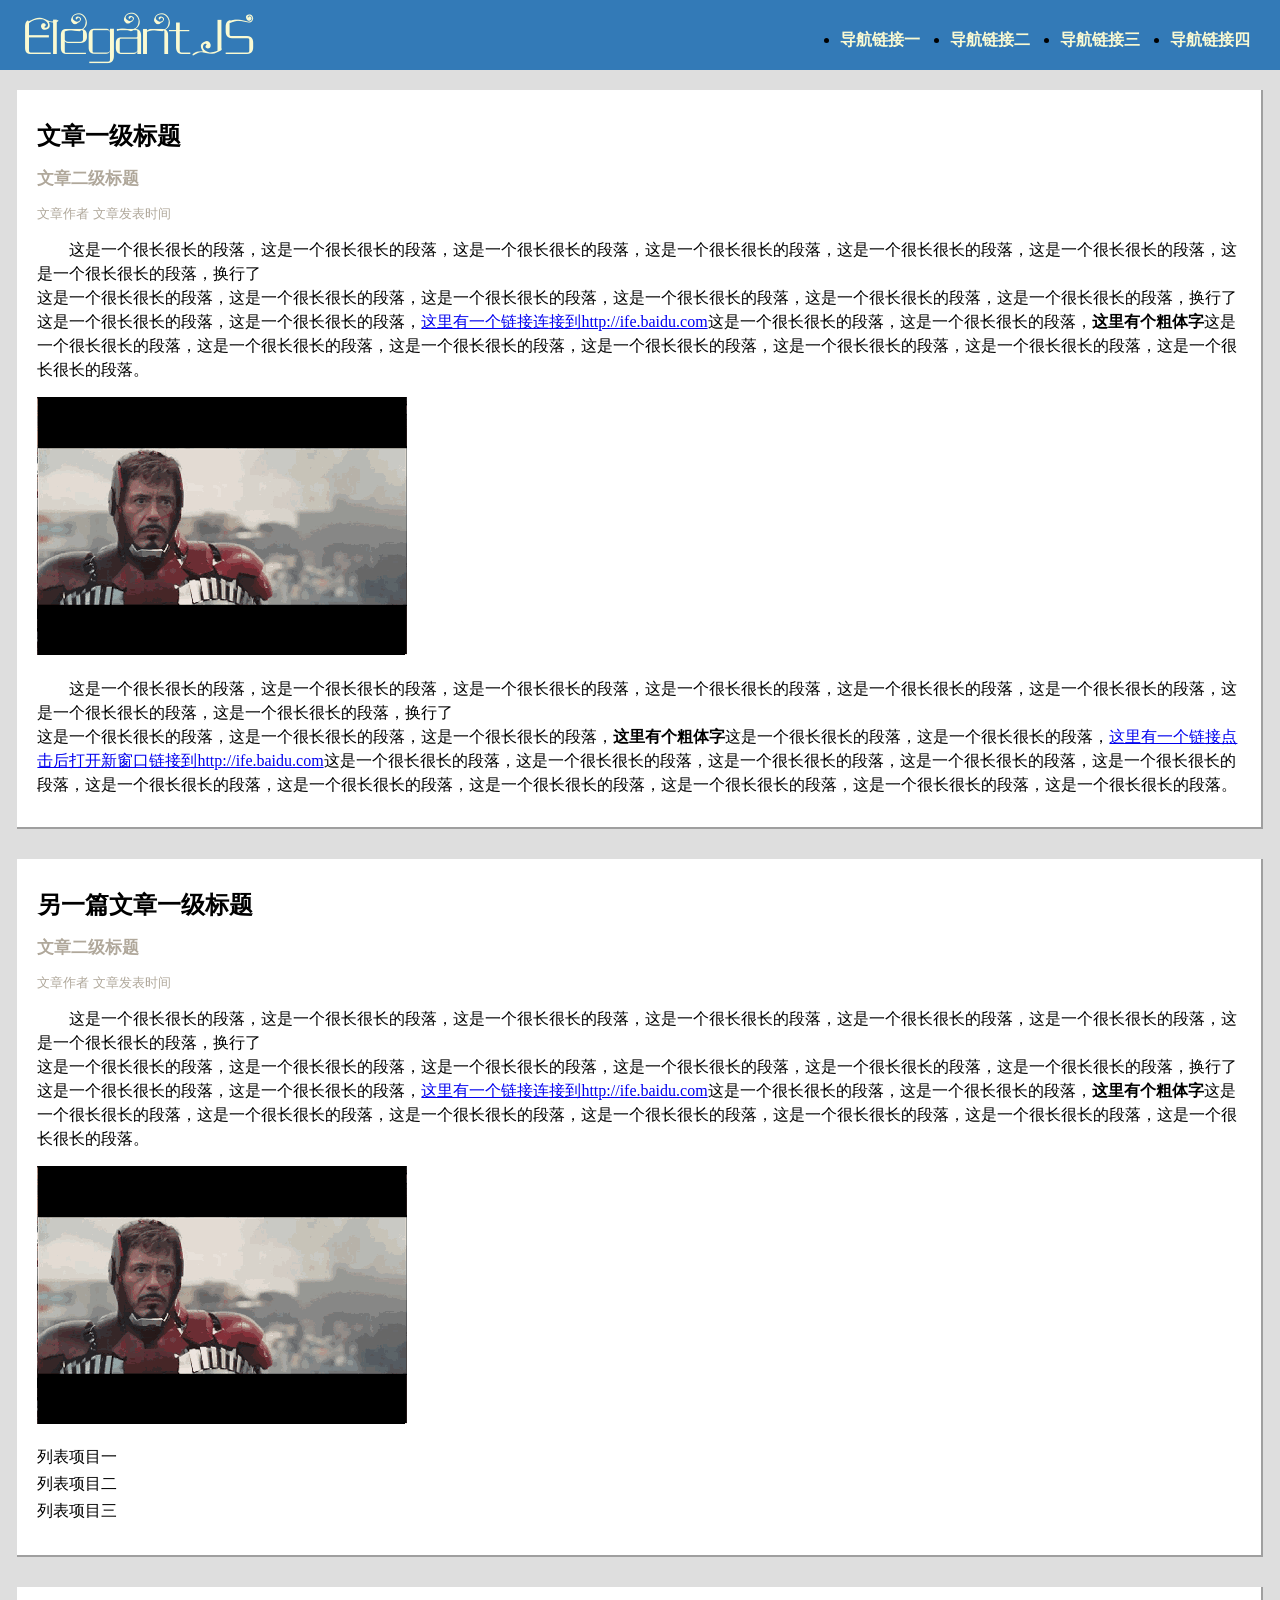
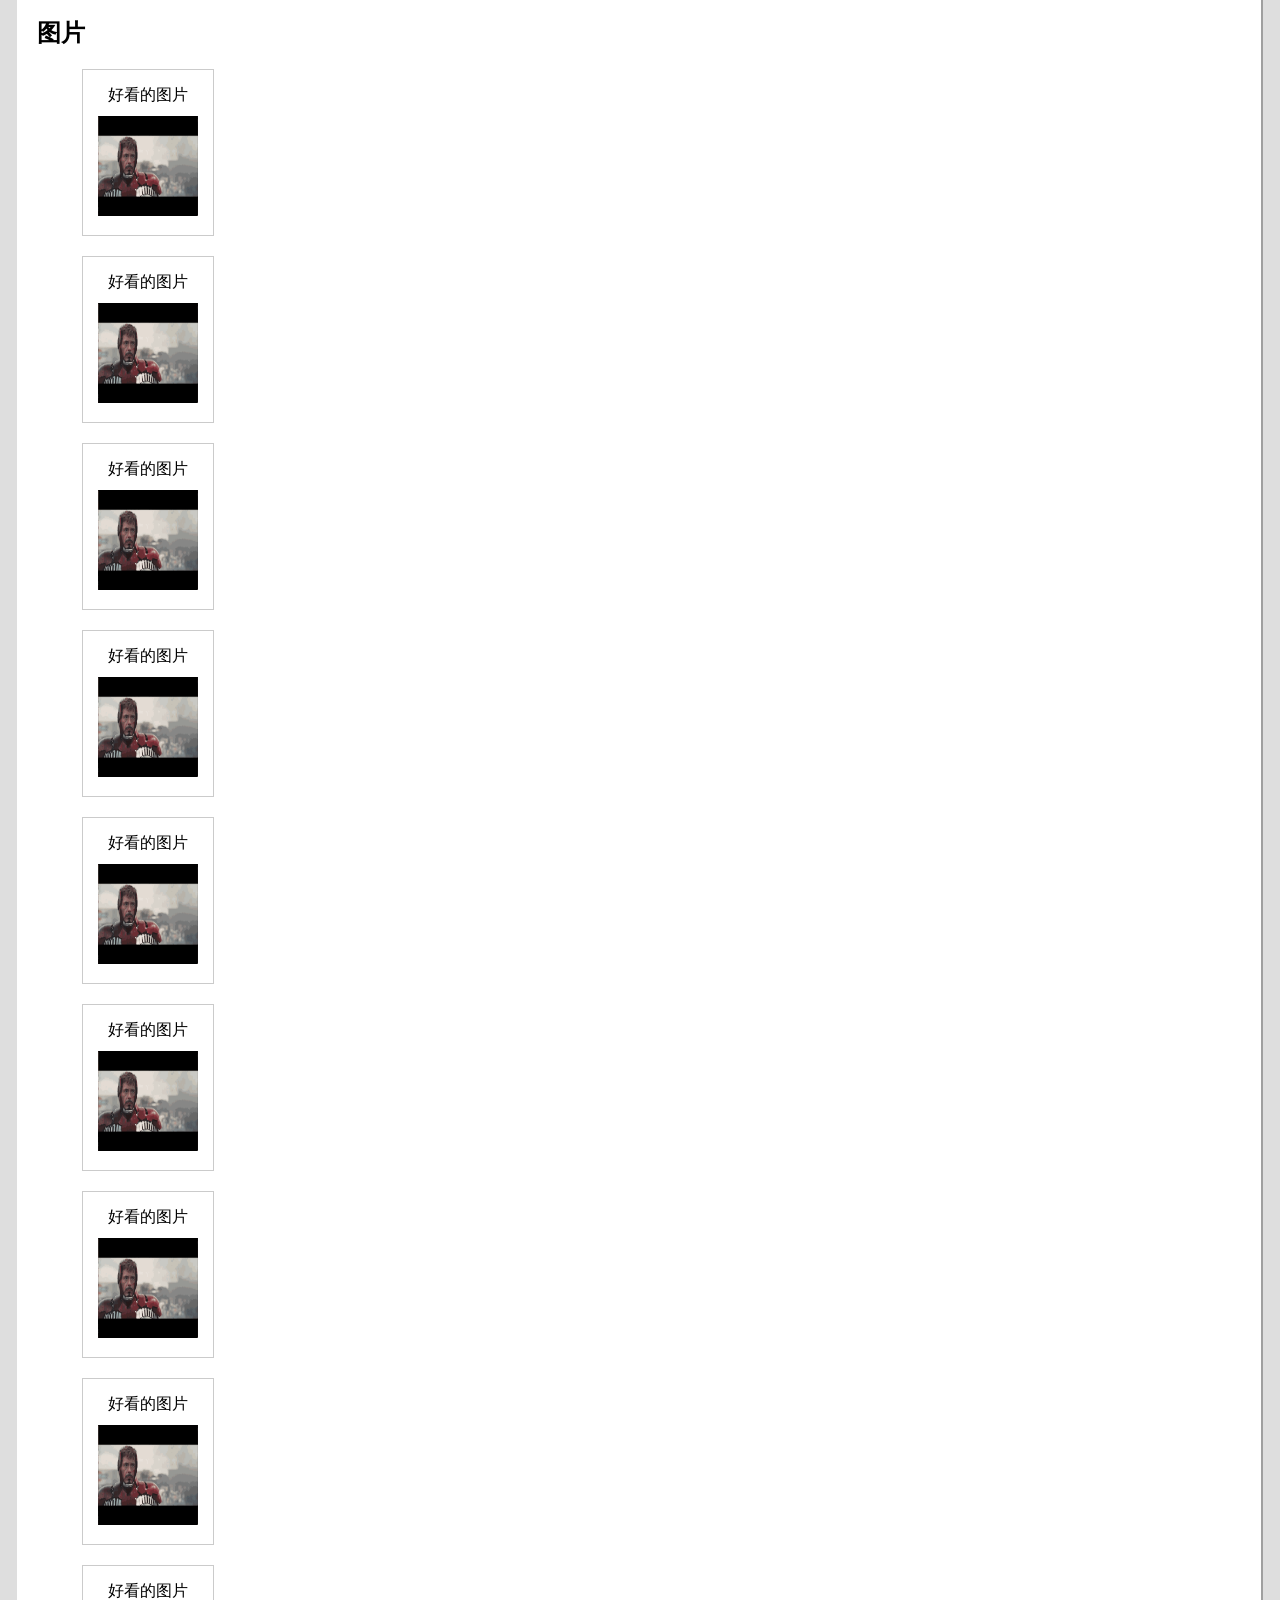
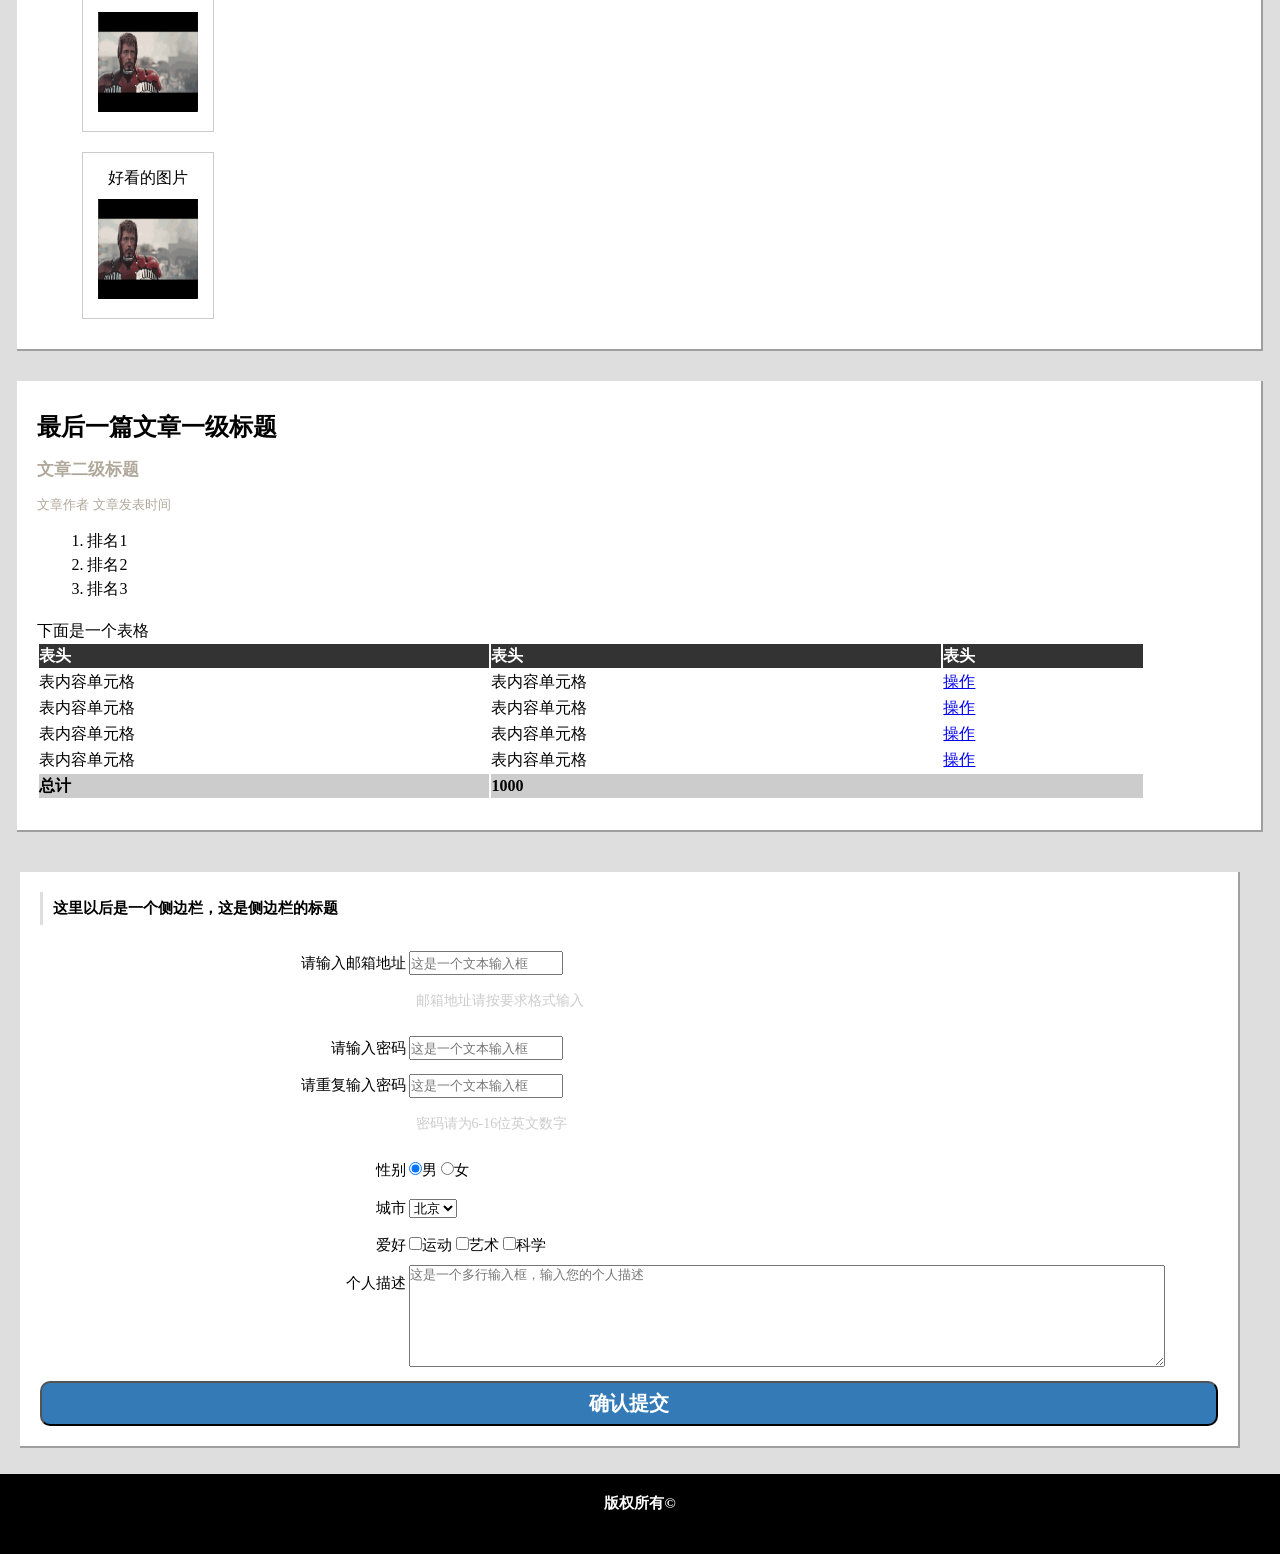
<file: task1/task002/index.html>
<!DOCTYPE html>
<html>
<head>
	<title>task002</title>
	<meta charset=UTF-8>
	<link rel="stylesheet" type="text/css" href="task002.css">
</head>
<body>
	<div id="header">
		<ul>
		<li><a href="#">导航链接一</a></li>
		<li><a href="#">导航链接二</a></li>
		<li><a href="#">导航链接三</a></li>
		<li><a href="#">导航链接四</a></li>
	</ul>
	</div>
	<div id="container">
		<div class="article">
			<h2>文章一级标题</h2>
			<h3>文章二级标题</h3>
			<p class="author">文章作者 文章发表时间</p>
			<div class="content">
				<p>   这是一个很长很长的段落，这是一个很长很长的段落，这是一个很长很长的段落，这是一个很长很长的段落，这是一个很长很长的段落，这是一个很长很长的段落，这是一个很长很长的段落，换行了<br/>这是一个很长很长的段落，这是一个很长很长的段落，这是一个很长很长的段落，这是一个很长很长的段落，这是一个很长很长的段落，这是一个很长很长的段落，换行了<br />这是一个很长很长的段落，这是一个很长很长的段落，<a href="http://ife.baidu.com">这里有一个链接连接到http://ife.baidu.com</a>这是一个很长很长的段落，这是一个很长很长的段落，<b>这里有个粗体字</b>这是一个很长很长的段落，这是一个很长很长的段落，这是一个很长很长的段落，这是一个很长很长的段落，这是一个很长很长的段落，这是一个很长很长的段落，这是一个很长很长的段落。</p>
				<img class="article-image" alt="Iron-Man" src="../images/task001.jpg">
				<p>这是一个很长很长的段落，这是一个很长很长的段落，这是一个很长很长的段落，这是一个很长很长的段落，这是一个很长很长的段落，这是一个很长很长的段落，这是一个很长很长的段落，这是一个很长很长的段落，换行了<br />这是一个很长很长的段落，这是一个很长很长的段落，这是一个很长很长的段落，<strong>这里有个粗体字</strong>这是一个很长很长的段落，这是一个很长很长的段落，<a href="http://ife.baidu.com" target="_blank">这里有一个链接点击后打开新窗口链接到http://ife.baidu.com</a>这是一个很长很长的段落，这是一个很长很长的段落，这是一个很长很长的段落，这是一个很长很长的段落，这是一个很长很长的段落，这是一个很长很长的段落，这是一个很长很长的段落，这是一个很长很长的段落，这是一个很长很长的段落，这是一个很长很长的段落，这是一个很长很长的段落。</p>
			</div>
		</div>
		<div class="article">
			<h2>另一篇文章一级标题</h2>
			<h3>文章二级标题</h3>
			<p class="author">文章作者 文章发表时间</p>
			<div class="content">
				<p>这是一个很长很长的段落，这是一个很长很长的段落，这是一个很长很长的段落，这是一个很长很长的段落，这是一个很长很长的段落，这是一个很长很长的段落，这是一个很长很长的段落，换行了<br/>这是一个很长很长的段落，这是一个很长很长的段落，这是一个很长很长的段落，这是一个很长很长的段落，这是一个很长很长的段落，这是一个很长很长的段落，换行了<br />这是一个很长很长的段落，这是一个很长很长的段落，<a href="http://ife.baidu.com">这里有一个链接连接到http://ife.baidu.com</a>这是一个很长很长的段落，这是一个很长很长的段落，<b>这里有个粗体字</b>这是一个很长很长的段落，这是一个很长很长的段落，这是一个很长很长的段落，这是一个很长很长的段落，这是一个很长很长的段落，这是一个很长很长的段落，这是一个很长很长的段落。</p>
			</div>
			<img class="article-image" alt="Iron-Man" src="../images/task001.jpg">
			<ul id="list-1">
				<li>列表项目一</li>
				<li>列表项目二</li>
				<li>列表项目三</li>
			</ul>
		</div>
		<div class="article">
			<h2>图片</h2>
				<div class="pic">
					<p>好看的图片</p>
					<img alt="Iron-Man" src="../images/task001.jpg">
				</div>
				<div class="pic">
					<p>好看的图片</p>
					<img alt="Iron-Man" src="../images/task001.jpg">
				</div>
				<div class="pic">
					<p>好看的图片</p>
					<img alt="Iron-Man" src="../images/task001.jpg">
				</div>
				<div class="pic">
					<p>好看的图片</p>
					<img alt="Iron-Man" src="../images/task001.jpg">
				</div>
				<div class="pic">
					<p>好看的图片</p>
					<img alt="Iron-Man" src="../images/task001.jpg">
				</div>
				<div class="pic">
					<p>好看的图片</p>
					<img alt="Iron-Man" src="../images/task001.jpg">
				</div>
				<div class="pic">
					<p>好看的图片</p>
					<img alt="Iron-Man" src="../images/task001.jpg">
				</div>
				<div class="pic">
					<p>好看的图片</p>
					<img alt="Iron-Man" src="../images/task001.jpg">
				</div>
				<div class="pic">
					<p>好看的图片</p>
					<img alt="Iron-Man" src="../images/task001.jpg">
				</div>
				<div class="pic">
					<p>好看的图片</p>
					<img alt="Iron-Man" src="../images/task001.jpg">
				</div>
		</div>
		<div class="article">
			<h2>最后一篇文章一级标题</h2>
			<h3>文章二级标题</h3>
			<p class="author">文章作者 文章发表时间</p>
			<ol id="list-2">
				<li>排名1</li>
				<li>排名2</li>
				<li>排名3</li>
			</ol>
			<p>下面是一个表格</p>
			<table id="table">
				<tr>
					<th class="col1">表头</th>
					<th class="col2">表头</th>
					<th class="col3">表头</th>
				</tr>
				<tr>
					<td class="col1">表内容单元格</td>
					<td class="col2">表内容单元格</td>
					<td class="col3"><a href="#">操作</a></td>
				</tr>
				<tr>
					<td class="col1">表内容单元格</td>
					<td class="col2">表内容单元格</td>
					<td class="col3"><a href="#">操作</a></td>
				</tr>
				<tr>
					<td class="col1">表内容单元格</td>
					<td class="col2">表内容单元格</td>
					<td class="col3"><a href="#">操作</a></td>
				</tr>
				<tr>
					<td class="col1">表内容单元格</td>
					<td class="col2">表内容单元格</td>
					<td class="col3"><a href="#">操作</a></td>
				</tr>
				<tr id="total">
					<td class="col1">总计</td>
					<td class="col2" colspan="2">1000</td>
				</tr>
			</table>
		</div>
		<div class="sidebar">
			<h3>这里以后是一个侧边栏，这是侧边栏的标题</h3>
			<form method="post" action="#">
				<ul>
					<li>
						<label for="email">请输入邮箱地址</label>
						<input type="text" placeholder="这是一个文本输入框" id="email" class="input">
						<p class="remind">邮箱地址请按要求格式输入</p>
					</li>
					<li>
						<label for="password">请输入密码</label>
						<input type="password" placeholder="这是一个文本输入框" id="password" class="input">
					</li>
					<li>
						<label for="repassword">请重复输入密码</label>
						<input type="password" placeholder="这是一个文本输入框" class="input">
						<p class="remind">密码请为6-16位英文数字</p>
					</li>
					<li>
						<span class="select-name">性别</span>
						<input type="radio" name="sex" checked="checked">男
						<input name="sex" type="radio">女
					</li>
					<li>
						<span class="select-name">城市</span>
						<select>
							<option value="北京" selected="selected">北京</option>
							<option value="南京">南京</option>
							<option value="上海">上海</option>
							<option value="杭州">杭州</option>
						</select>
					</li>
					<li>
						<span class="select-name">爱好</span>
						<input name="hobby" type="checkbox">运动
						<input name="hobby" type="checkbox">艺术
						<input name="hobby" type="checkbox">科学
					</li>
					<li>
						<span class="select-name " style="vertical-align: top;">个人描述</span>
						<textarea placeholder="这是一个多行输入框，输入您的个人描述"></textarea>
					</li>
				</ul>
					<input type="submit" value="确认提交" id="submit">
			</form>
		</div>
	</div>
	<div id="footer">
		<p>版权所有©</p>
	</div>
</body>
</html>
</file>
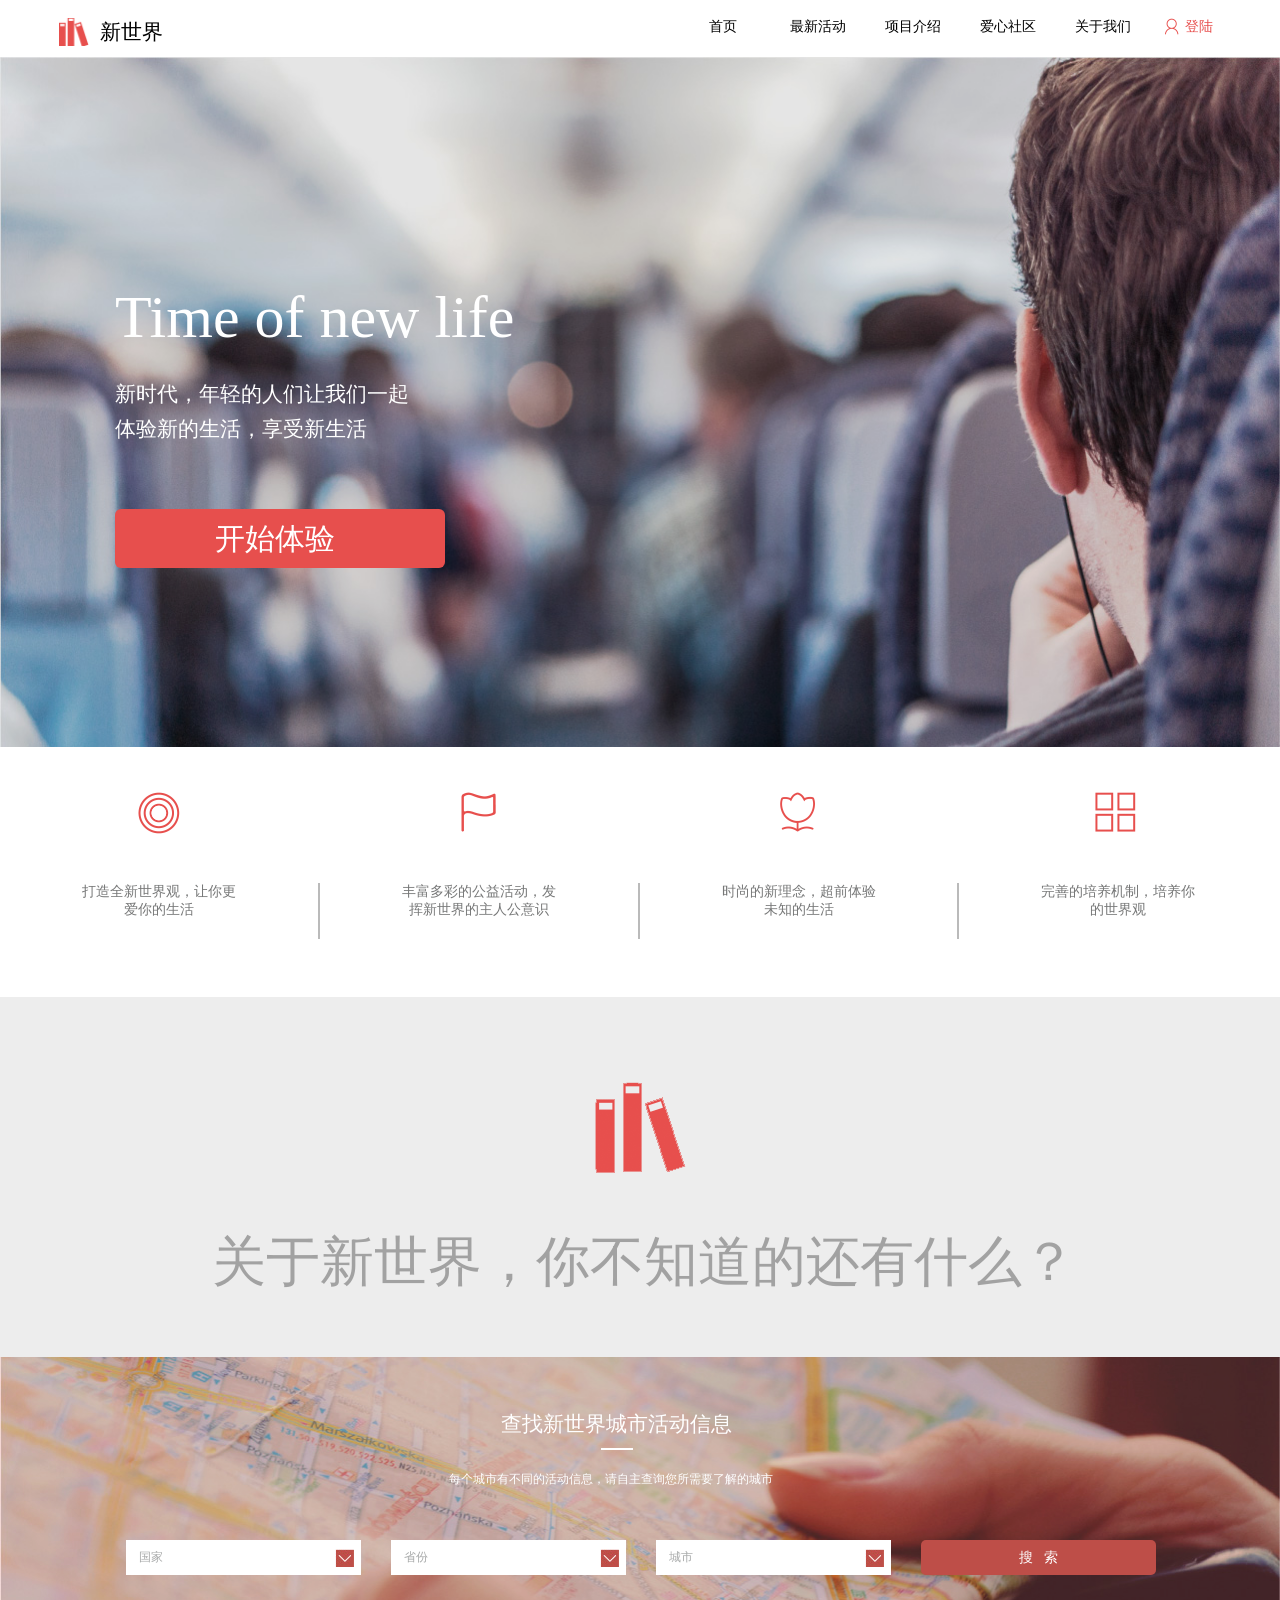
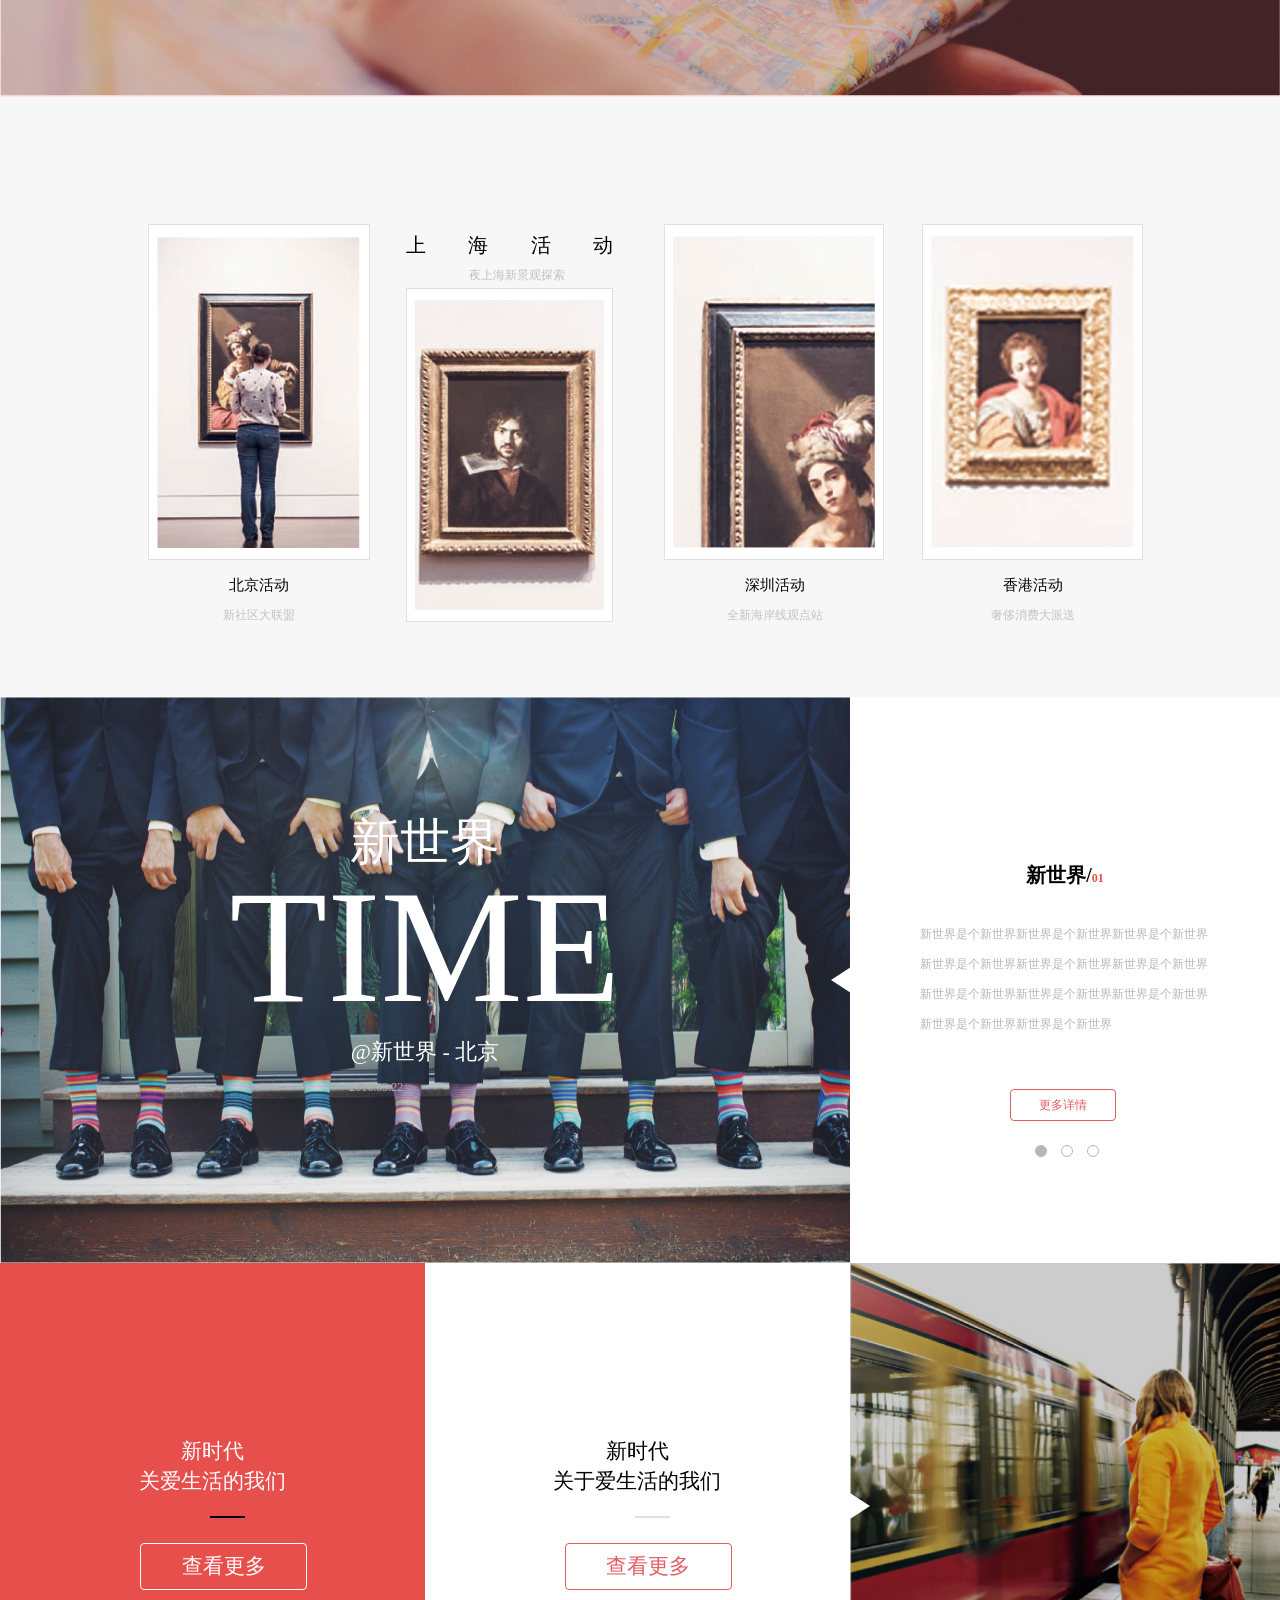
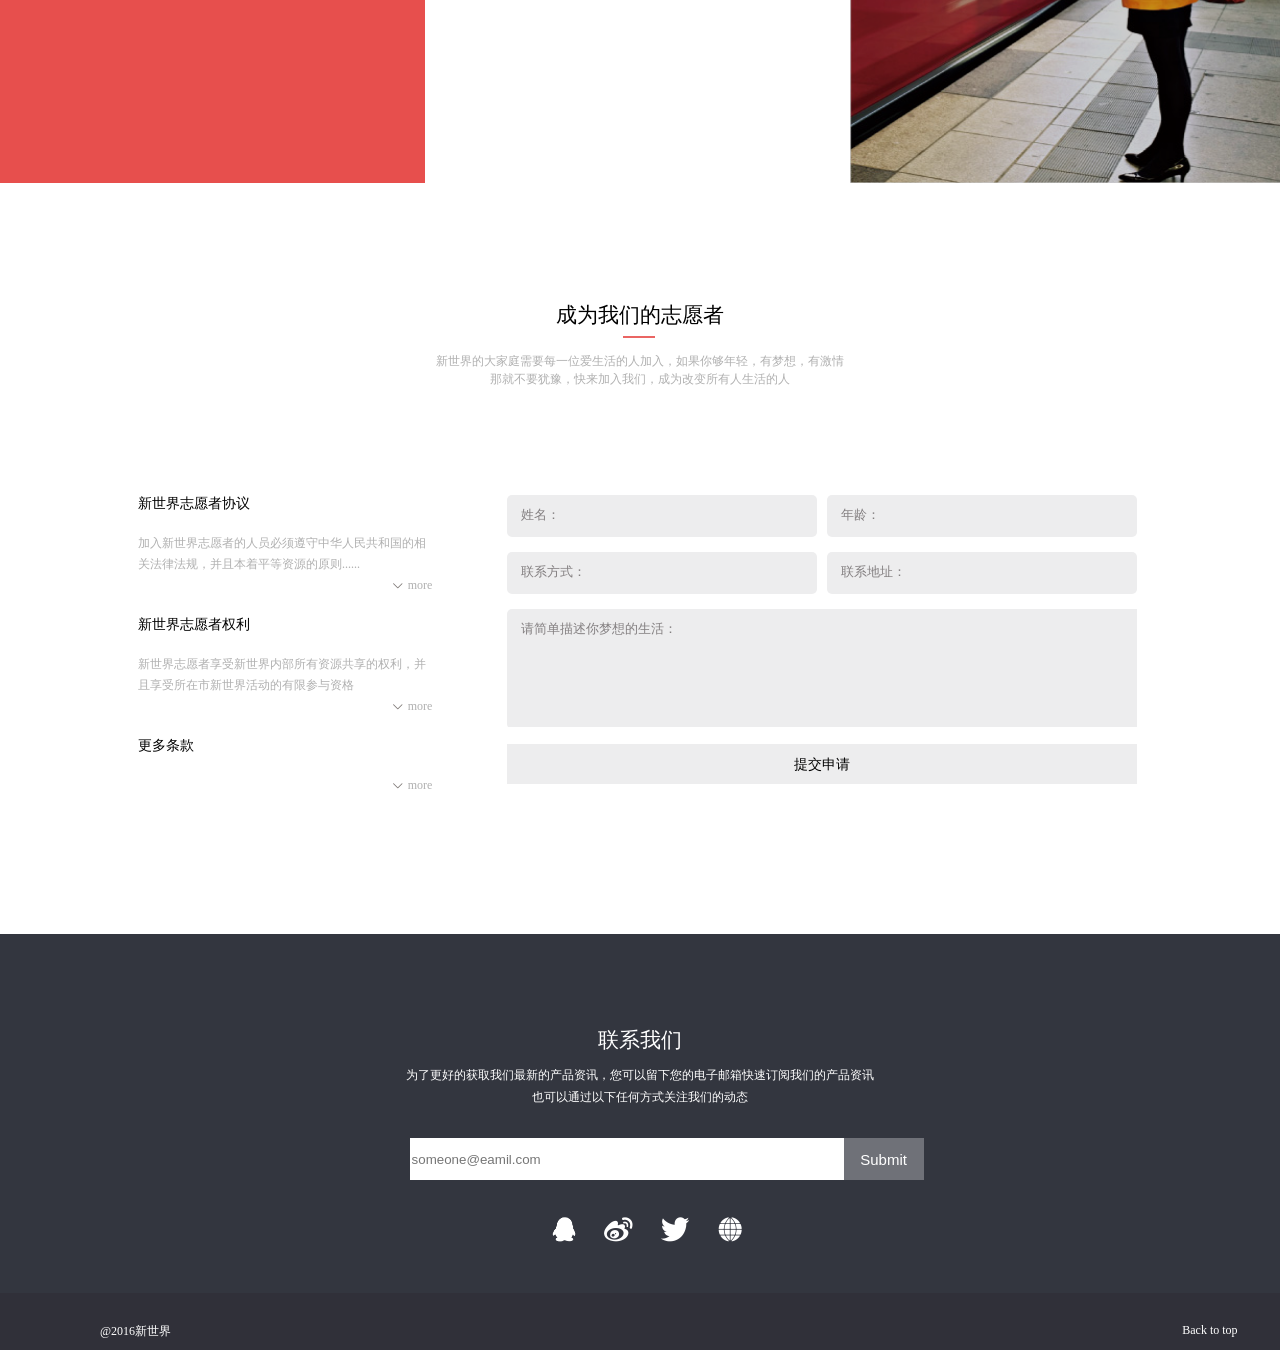
<file: task1/task007/index.html>
<!DOCTYPE html>
<html>
<head>
	<title>实现常见的技术产品官网的页面架构及样式布局</title>
	<meta charset="UTF-8">
	<link rel="stylesheet" type="text/css" href="style.css">
</head>
<body>
	<div id="header">
		<a class="logo" href="#">新世界</a>
		<a class="login-in" href="#">登陆</a>
		<ul>
			<li><a href="#">首页</a></li>
			<li><a href="#">最新活动</a></li>
			<li><a href="#">项目介绍</a></li>
			<li><a href="#">爱心社区</a></li>
			<li><a href="#">关于我们</a></li>
		</ul>
	</div>
	<div id="main">
		<div class="block-1">
			<div class="block1-content">
				<div class="title">
					<h2>Time of new life</h2>
					<p>新时代，年轻的人们让我们一起<br />体验新的生活，享受新生活</p>
					<a class="exp-button" href="#">开始体验</a>
				</div>
				<div class="tag">
					<ul class="tag-pic">
						<li><img src="images/1.png" alt="tag-pic-1"></li>
						<li><img src="images/2.png" alt="tag-pic-2"></li>
						<li><img src="images/3.png" alt="tag-pic-3"></li>
						<li><img src="images/4.png" alt="tag-pic-4"></li>
					</ul>
					<ul class="tag-content">
						<li>打造全新世界观，让你更爱你的生活</li>
						<li>丰富多彩的公益活动，发挥新世界的主人公意识</li>
						<li>时尚的新理念，超前体验未知的生活</li>
						<li>完善的培养机制，培养你的世界观</li>
					</ul>
				</div>
				
			</div>
		</div>
		<div class="block-2">
			<p class="line-1">
				关于新世界，你不知道的还有什么？
			</p>
			<div class="line-2">
				<div class="line2-content">
					<h4>查找新世界城市活动信息</h4>
					<p class="campaign-info">每个城市有不同的活动信息，请自主查询您所需要了解的城市</p>
					<ul class="select-area">
						<li class="selectBox selectBox-1">
							<p>国家</p>
							<ul >
								<li  value="北境王国">北境王国</li>
								<li  value="山谷王国">山谷王国</li>
								<li  value="凯岩王国">凯岩王国</li>
								<li value="风暴地王国">风暴地王国</li>
							</ul>
						</li>
						<li class="selectBox selectBox-1">
							<p>省份</p>
							<ul>
								<li  value="北境">北境</li>
								<li  value="铁群岛">铁群岛</li>
								<li  value="多恩">多恩</li>
								<li  value="西境">西境</li>
								<li  value="艾林谷">艾林谷</li>
								<li  value="王岭">王岭</li>
							</ul>
						</li>
						<li class="selectBox selectBox-1">
							<p>城市</p>
							<ul>
								<li  value="君临">君临</li>
								<li  value="旧镇">旧镇</li>
								<li  value="兰尼斯港">兰尼斯港</li>
								<li  value="海鸥镇">海鸥镇</li>
								<li  value="白港">白港</li>
							</ul>
						</li>
						<li><a href="#" class="search">搜&nbsp;&nbsp;&nbsp;索</a></li>
					</ul>

				</div>
			</div>
			<div class="line-3">
				<ul>
					<li>
						<img src="images/pic-1.jpg" alt="pic-1">
						<h5>北京活动</h5>
						<p>新社区大联盟</p>
					</li>
					<li class="shanghai">
						<h5>上 海 活 动</h5>
						<p>夜上海新景观探索</p>
						<img src="images/pic-2.jpg" alt="pic-2">
					</li>
					<li>
						<img src="images/pic-3.jpg" alt="pic-3">
						<h5>深圳活动</h5>
						<p>全新海岸线观点站</p>
					</li>
					<li>
						<img src="images/pic-4.jpg" alt="pic-4">
						<h5>香港活动</h5>
						<p>奢侈消费大派送</p>
					</li>
				</ul>
			</div>
		</div>
		<div class="block-3">
			<div class="line-1">
				<div class="newWord-title">
					<h4>新世界</h4>
					<h3>TIME</h3>
					<p>@新世界 - 北京<br /><span>2016.03.22</span></p>
				</div>
				<div class="newWord-content">
					<h5>新世界/<span>01</span></h5>
					<p>新世界是个新世界新世界是个新世界新世界是个新世界新世界是个新世界新世界是个新世界新世界是个新世界新世界是个新世界新世界是个新世界新世界是个新世界新世界是个新世界新世界是个新世界</p>
					<a href="#">更多详情</a>
					<ul>
						<li></li>
						<li></li>
						<li></li>
					</ul>
				</div>
				<div class="sanjiao"></div>
			</div>
			<ul class="line-2">
				<li class="left">
					<p>新时代</p>
					<p class="line-mark">关爱生活的我们</p>
					<a href="#">查看更多</a>
				</li>
				<li class="middle">
					<p>新时代</p>
					<p class="line-mark">关于爱生活的我们</p>
					<a href="#">查看更多</a>
				</li>
				<li class="right"><img src="images/woman.jpg" alt="woman"></li>
				<li class="cover"></li>
				<li class="sanjiao"></li>
			</ul>
			<div class="line-3">
				<h4>成为我们的志愿者</h4>
				<p>新世界的大家庭需要每一位爱生活的人加入，如果你够年轻，有梦想，有激情<br />那就不要犹豫，快来加入我们，成为改变所有人生活的人</p>
				<div class="clause">
					<h5>新世界志愿者协议</h5>
					<p>加入新世界志愿者的人员必须遵守中华人民共和国的相关法律法规，并且本着平等资源的原则......</p>
					<span>more</span>
					<h5>新世界志愿者权利</h5>
					<p>新世界志愿者享受新世界内部所有资源共享的权利，并且享受所在市新世界活动的有限参与资格</p>
					<span>more</span>
					<h5>更多条款</h5>
					<span>more</span>
				</div>
				<div class="infomation">
					<form >
						<div class="name">
							<input type="text" name="name"></input>
						</div>
						<div class="age">
							<input type="text" name="age"></input>
						</div>
						<div class="contact">
							<input type="text" name="contact"></input>
						</div>
						<div class="address">
							<input type="text" name="address"></input>
						</div>
						<div class="dreamLife">
							<textarea name="dreamLife"></textarea>
						</div>
						<button type="submit">提交申请</button>
					</form>
				</div>
			</div>
		</div>
	</div>
	<div id="footer">
		<h4>联系我们</h4>
		<p>为了更好的获取我们最新的产品资讯，您可以留下您的电子邮箱快速订阅我们的产品资讯<br />也可以通过以下任何方式关注我们的动态</p>
		<input type="text" name="mail" placeholder="someone@eamil.com"></input><input type="submit" class="submit"></input>
		<ul>
			<li><img src="images/qq.png"></li>
			<li><img src="images/weibo.png"></li>
			<li><img src="images/gezi.png"></li>
			<li><img src="images/earth.png"></li>

		</ul>
		<div class="last-line">
			<p>@2016新世界</p>
			<p>Back to top</p>
		</div>
	</div>
</body>
</html>
</file>
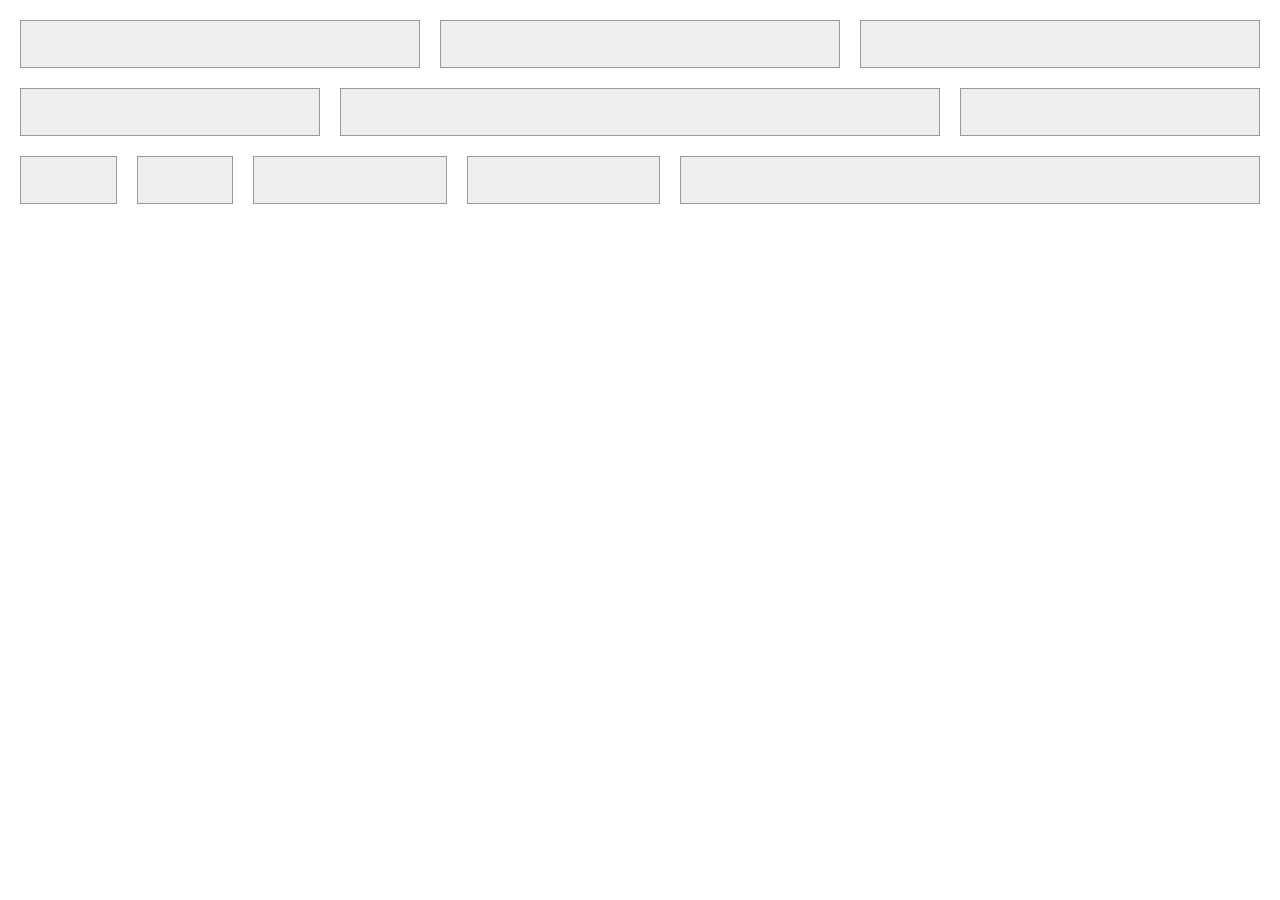
<file: task1/task008/index.html>
<!DOCTYPE html>
<html>
<head>
	<title>响应式网格化布局</title>
	<meta charset="UTF-8">
	<link rel="stylesheet" type="text/css" href="grid.css">
</head>
<body>
<ul>
	<li class="num-1"></li>
	<li class="num-2"></li>
	<li class="num-3"></li>
	<li class="num-4"></li>
	<li class="num-5"></li>
	<li class="num-6"></li>
	<li class="num-7"></li>
	<li class="num-8"></li>
	<li class="num-9"></li>
	<li class="num-10"></li>
	<li class="num-11"></li>
</ul>

</body>
</html>
</file>
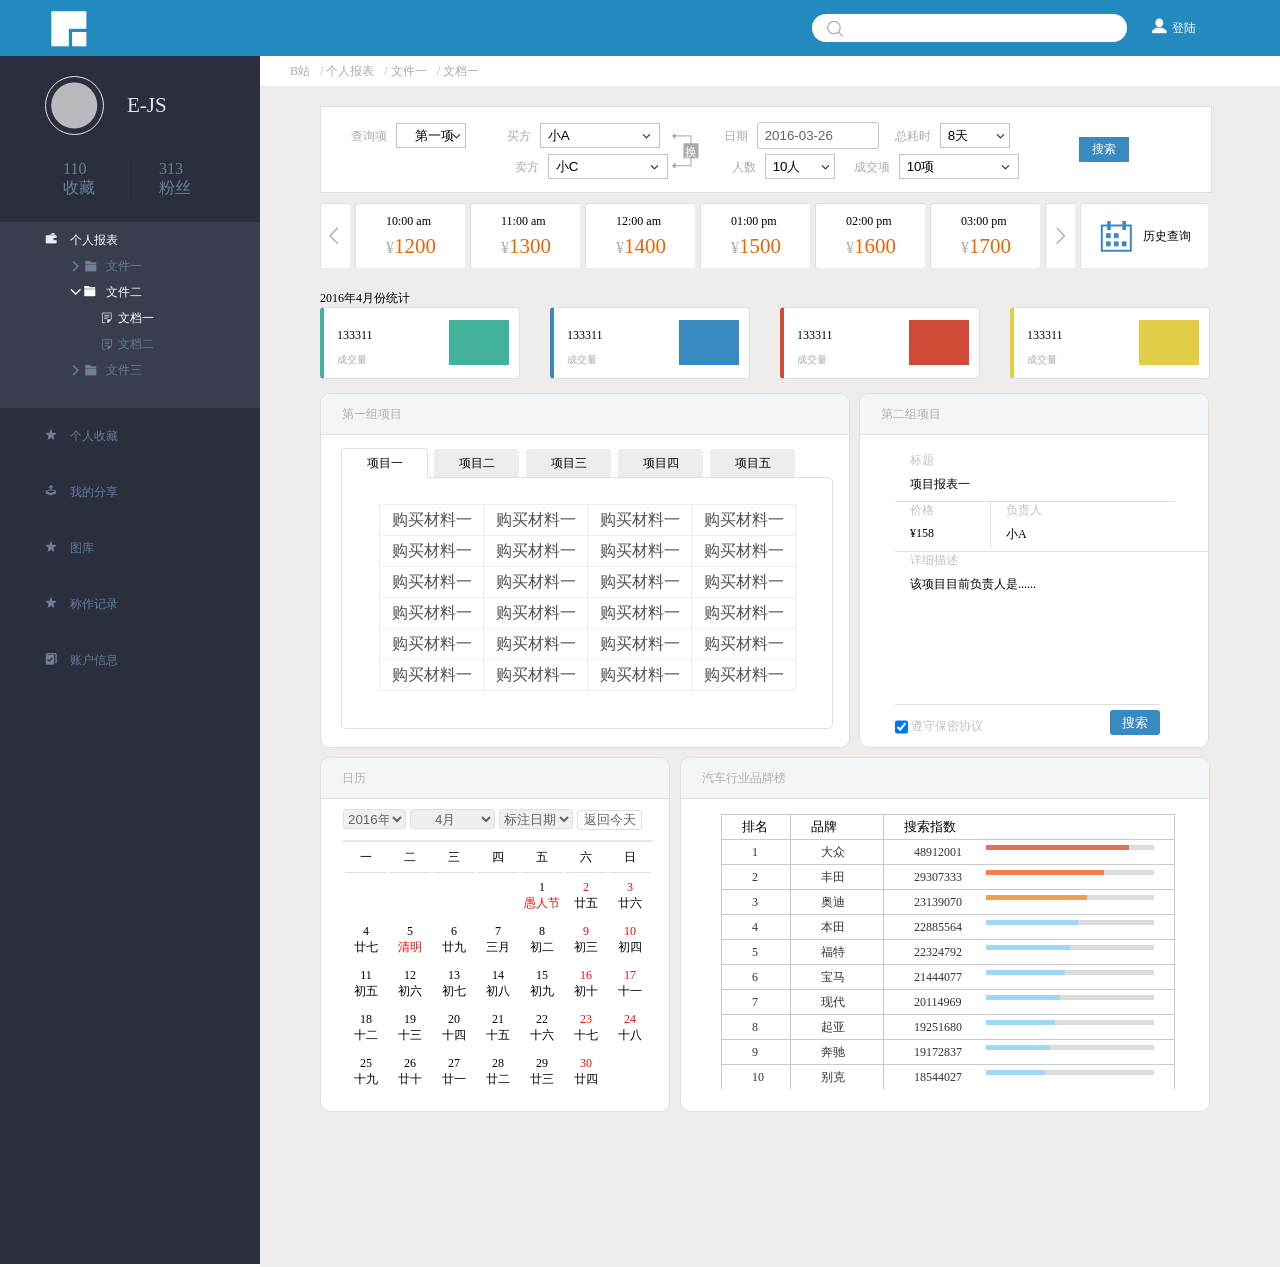
<file: task1/task009/index.html>
<!DOCTYPE html>
<html>
<head>
	<title>使用HTML/CSS实现一个复杂页面</title>
	<meta charset="UTF-8">
	<link rel="stylesheet" type="text/css" href="style.css">
</head>
<body>
<div id="header">
	<input type="text"></input>
	<a href="#">登陆</a>
</div>
<div id="sidebar">
	<div class="user-info">
		<img src="images/touxiang.png" alt="touxiang">
		<p class="user-name">E-JS</p>
		<div class="collection">
			<p>110</p>
			<p>收藏</p>
		</div>
		<div class="fans">
			<p>313</p>
			<p>粉丝</p>
		</div>
	</div>
	<ul class="main-list">
			<li class="main-list-1">个人报表
				<ul class="file-list">
					<li class="file-1">文件一</li>
					<li  class="file-2">文件二
						<ul class="doc-list">
							<li class="doc-list-1">文档一</li>
							<li class="doc-list-2">文档二</li>
						</ul>
					</li>
					<li  class="file-3">文件三</li>
				</ul>
			</li>
			<li class="main-list-2">个人收藏</li>
			<li class="main-list-3">我的分享</li>
			<li class="main-list-4">图库</li>
			<li class="main-list-5">称作记录</li>
			<li class="main-list-6">账户信息</li>
		</ul>
</div>
<div id="main">
	<ul class="main-title">
		<li>B站</li>
		<li>/ 个人报表</li>
		<li>/ 文件一</li>
		<li>/ 文档一</li>
	</ul>
	<div class="main-content">
		<form class="query">
			<label for="query-item">查询项</label>
			<select id="query-item">
				<option>第一项</option>
				<option>第二项</option>
			</select>
			<label for="buyer">买方</label>
			<select id="buyer">
				<option>小A</option>
				<option>小B</option>
			</select>
			<label for="date">日期</label>
			<input type="text" id="date" value="2016-03-26">
			<label for="time">总耗时</label>
			<select id="time">
				<option>8天</option>
				<option>9天</option>
			</select>
			<label for="seller" class="seller-label">卖方</label>
			<select id="seller">
				<option>小C</option>
				<option>小D</option>
			</select>
			<label for="total-person">人数</label>
			<select id="total-person">
				<option>10人</option>
				<option>20人</option>
			</select>
			<label for="auction-item">成交项</label>
			<select id="auction-item">
				<option>10项</option>
				<option>20项</option>
			</select>
			<span class="change-word">换</span>
			<button type="submit">搜索</button>
		</form>
		<ul class="time-list">
			<li class="turn turn-left"></li>
			<li class="time-item">
				<ul>
					<li>10:00 am</li>
					<li>&yen;<span>1200</span></li>
				</ul>
			</li>
			<li class="time-item">
				<ul>
					<li>11:00 am</li>
					<li>&yen;<span>1300</span></li>
				</ul>
			</li>
			<li class="time-item">
				<ul>
					<li>12:00 am</li>
					<li>&yen;<span>1400</span></li>
				</ul>
			</li>
			<li class="time-item">
				<ul>
					<li>01:00 pm</li>
					<li>&yen;<span>1500</span></li>
				</ul>
			</li>
			<li class="time-item">
				<ul>
					<li>02:00 pm</li>
					<li>&yen;<span>1600</span></li>
				</ul>
			</li>
			<li class="time-item">
				<ul>
					<li>03:00 pm</li>
					<li>&yen;<span>1700</span></li>
				</ul>
			</li>
			<li class="turn turn-right"></li>
			<li class="history">历史查询</li>
		</ul>
		<ul class="statistic-list">
			<p>2016年4月份统计</p>
			<li class="statistic-item1">
				<ul>
					<li>133311</li>
					<li>成交量</li>
				</ul>
				<p></p>
			</li>
			<li class="statistic-item2">
				<ul>
					<li>133311</li>
					<li>成交量</li>
				</ul>
				<p></p>
			</li>
			<li class="statistic-item3">
				<ul>
					<li>133311</li>
					<li>成交量</li>
				</ul>
				<p></p>
			</li>
			<li class="statistic-item4">
				<ul>
					<li>133311</li>
					<li>成交量</li>
				</ul>
				<p></p>
			</li>
		</ul>
		<ul class="project-list">
			<li class="project-1">
				<p class="project-title">第一组项目</p>
				<ul>
					<li>
						<input id="tab1" type="radio" name="tab-check" checked>
						<label for="tab1">项目一</label>
						<table class="tab-content" border="1">
							<tr>
								<td>购买材料一</td>
								<td>购买材料一</td>
								<td>购买材料一</td>
								<td>购买材料一</td>
							</tr>
							<tr>
								<td>购买材料一</td>
								<td>购买材料一</td>
								<td>购买材料一</td>
								<td>购买材料一</td>
							</tr>
							<tr>
								<td>购买材料一</td>
								<td>购买材料一</td>
								<td>购买材料一</td>
								<td>购买材料一</td>
							</tr>
							<tr>
								<td>购买材料一</td>
								<td>购买材料一</td>
								<td>购买材料一</td>
								<td>购买材料一</td>
							</tr>
							<tr>
								<td>购买材料一</td>
								<td>购买材料一</td>
								<td>购买材料一</td>
								<td>购买材料一</td>
							</tr>
							<tr>
								<td>购买材料一</td>
								<td>购买材料一</td>
								<td>购买材料一</td>
								<td>购买材料一</td>
							</tr>
						</table>
					</li>
					<li>
						<input id="tab2" type="radio" name="tab-check" >
						<label for="tab2">项目二</label>
						<table class="tab-content" border="1">
							<tr>
								<td>购买材料二</td>
								<td>购买材料二</td>
								<td>购买材料二</td>
								<td>购买材料二</td>
							</tr>
							<tr>
								<td>购买材料二</td>
								<td>购买材料二</td>
								<td>购买材料二</td>
								<td>购买材料二</td>
							</tr>
							<tr>
								<td>购买材料二</td>
								<td>购买材料二</td>
								<td>购买材料二</td>
								<td>购买材料二</td>
							</tr>
							<tr>
								<td>购买材料二</td>
								<td>购买材料二</td>
								<td>购买材料二</td>
								<td>购买材料二</td>
							</tr>
							<tr>
								<td>购买材料二</td>
								<td>购买材料二</td>
								<td>购买材料二</td>
								<td>购买材料二</td>
							</tr>
							<tr>
								<td>购买材料二</td>
								<td>购买材料二</td>
								<td>购买材料二</td>
								<td>购买材料二</td>
							</tr>
						</table>
					</li>
					<li>
						<input id="tab3" type="radio" name="tab-check">
						<label for="tab3">项目三</label>
						<table class="tab-content" border="1">
							<tr>
								<td>购买材料三</td>
								<td>购买材料三</td>
								<td>购买材料三</td>
								<td>购买材料三</td>
							</tr>
							<tr>
								<td>购买材料三</td>
								<td>购买材料三</td>
								<td>购买材料三</td>
								<td>购买材料三</td>
							</tr>
							<tr>
								<td>购买材料三</td>
								<td>购买材料三</td>
								<td>购买材料三</td>
								<td>购买材料三</td>
							</tr>
							<tr>
								<td>购买材料三</td>
								<td>购买材料三</td>
								<td>购买材料三</td>
								<td>购买材料三</td>
							</tr>
							<tr>
								<td>购买材料三</td>
								<td>购买材料三</td>
								<td>购买材料三</td>
								<td>购买材料三</td>
							</tr>
							<tr>
								<td>购买材料三</td>
								<td>购买材料三</td>
								<td>购买材料三</td>
								<td>购买材料三</td>
							</tr>
						</table>
					</li>
					<li>
						<input id="tab4" type="radio" name="tab-check">
						<label for="tab4">项目四</label>
						<table class="tab-content" border="1">
							<tr>
								<td>购买材料四</td>
								<td>购买材料四</td>
								<td>购买材料四</td>
								<td>购买材料四</td>
							</tr>
							<tr>
								<td>购买材料四</td>
								<td>购买材料四</td>
								<td>购买材料四</td>
								<td>购买材料四</td>
							</tr>
							<tr>
								<td>购买材料四</td>
								<td>购买材料四</td>
								<td>购买材料四</td>
								<td>购买材料四</td>
							</tr>
							<tr>
								<td>购买材料四</td>
								<td>购买材料四</td>
								<td>购买材料四</td>
								<td>购买材料四</td>
							</tr>
							<tr>
								<td>购买材料四</td>
								<td>购买材料四</td>
								<td>购买材料四</td>
								<td>购买材料四</td>
							</tr>
							<tr>
								<td>购买材料四</td>
								<td>购买材料四</td>
								<td>购买材料四</td>
								<td>购买材料四</td>
							</tr>
						</table>
					</li>
					<li>
						<input id="tab5" type="radio" name="tab-check">
						<label for="tab5">项目五</label>
						<table class="tab-content" border="1">
							<tr>
								<td>购买材料五</td>
								<td>购买材料五</td>
								<td>购买材料五</td>
								<td>购买材料五</td>
							</tr>
							<tr>
								<td>购买材料五</td>
								<td>购买材料五</td>
								<td>购买材料五</td>
								<td>购买材料五</td>
							</tr>
							<tr>
								<td>购买材料五</td>
								<td>购买材料五</td>
								<td>购买材料五</td>
								<td>购买材料五</td>
							</tr>
							<tr>
								<td>购买材料五</td>
								<td>购买材料五</td>
								<td>购买材料五</td>
								<td>购买材料五</td>
							</tr>
							<tr>
								<td>购买材料五</td>
								<td>购买材料五</td>
								<td>购买材料五</td>
								<td>购买材料五</td>
							</tr>
							<tr>
								<td>购买材料五</td>
								<td>购买材料五</td>
								<td>购买材料五</td>
								<td>购买材料五</td>
							</tr>
						</table>
					</li>
				</ul>
				<div class="table-container"></div>
			</li>
			<li class="project-2">
				<p class="project-title">第二组项目</p>
				<ul>
					<li class="title">项目报表一</li>
					<li class="price">&yen;158</li>
					<li class="response">小A</li>
					<li class="detail">该项目目前负责人是......</li>
				</ul>
				<form>
					<input type="checkbox" id="secrect" checked>
					<label for="secrect">遵守保密协议</label>
					<input type="submit" class="search" value="搜索"></input>
				</form>
			</li>
			<li class="calendar">
				<p class="project-title">日历</p>
				<form>
					<select class="year">
						<option>2016年</option>
						<option>2015年</option>
					</select>
					<select class="month">
						<option>4月</option>
						<option>3月</option>
					</select class="mark-date">
					<select>
						<option>标注日期</option>
						<option>今天</option>
					</select>
					<input type="button" value="返回今天">
				</form>
				<table>
					<tr>
						<th>一</th>
						<th>二</th>
						<th>三</th>
						<th>四</th>
						<th>五</th>
						<th>六</th>
						<th>日</th>
					</tr>
					<tr>
						<td  class="blank"></td>
						<td class="blank"></td>
						<td class="blank"></td>
						<td class="blank"></td>
						<td class="festival">1 <p>愚人节</p></td>
						<td class="weekend">2 <p>廿五</p></td>
						<td class="weekend">3 <p>廿六</p></td>
					</tr>
					<tr>
						<td>4 <p>廿七</p></td>
						<td class="festival">5 <p>清明</p></td>
						<td>6 <p>廿九</p></td>
						<td>7 <p>三月</p></td>
						<td>8 <p>初二</p></td>
						<td class="weekend">9 <p>初三</p></td>
						<td class="weekend">10 <p>初四</p></td>
					</tr>
					<tr>
						<td>11 <p>初五</p></td>
						<td>12 <p>初六</p></td>
						<td>13 <p>初七</p></td>
						<td>14 <p>初八</p></td>
						<td>15 <p>初九</p></td>
						<td class="weekend">16 <p>初十</p></td>
						<td class="weekend">17 <p>十一</p></td>
					</tr>
					<tr>
						<td>18 <p>十二</p></td>
						<td>19 <p>十三</p></td>
						<td>20 <p>十四</p></td>
						<td>21 <p>十五</p></td>
						<td>22 <p>十六</p></td>
						<td class="weekend">23 <p>十七</p></td>
						<td class="weekend">24 <p>十八</p></td>
					</tr>
					<tr>
						<td>25 <p>十九</p></td>
						<td>26 <p>廿十</p></td>
						<td>27 <p>廿一</p></td>
					<td>28 <p>廿二</p></td>
						<td>29 <p>廿三</p></td>
						<td class="weekend">30 <p>廿四</p></td>
						<td class="blank"></td>
					</tr>
				</table>
			</li>
			<li class="car">
				<p class="project-title">汽车行业品牌榜</p>
				<table border="0">
					<tr>
						<th class="column-1">排名</th>
						<th class="column-2">品牌</th>
						<th class="column-3">搜索指数</th>
					</tr>
					<tr>
						<td class="column-1">1</td>
						<td class="column-2">大众</td>
						<td class="column-3">48912001<progress max="100" value="85" class="progress-1"></td>
					</tr>
					<tr>
						<td class="column-1">2</td>
						<td class="column-2">丰田</td>
						<td class="column-3">29307333<progress max="100" value="70" class="progress-2"></td>
					</tr>
					<tr>
						<td class="column-1">3</td>
						<td class="column-2">奥迪</td>
						<td class="column-3">23139070<progress max="100" value="60" class="progress-3"></td>
					</tr>
					<tr>
						<td class="column-1">4</td>
						<td class="column-2">本田</td>
						<td class="column-3">22885564<progress max="100" value="55" ></td>
					</tr>
					<tr>
						<td class="column-1">5</td>
						<td class="column-2">福特</td>
						<td class="column-3">22324792<progress max="100" value="50"></td>
					</tr>
					<tr>
						<td class="column-1">6</td>
						<td class="column-2">宝马</td>
						<td class="column-3">21444077<progress max="100" value="47"></td>
					</tr>
					<tr>
						<td class="column-1">7</td>
						<td class="column-2">现代</td>
						<td class="column-3">20114969<progress max="100" value="44"></td>
					</tr>
					<tr>
						<td class="column-1">8</td>
						<td class="column-2">起亚</td>
						<td class="column-3">19251680<progress max="100" value="41"></td>
					</tr>
					<tr>
						<td class="column-1">9</td>
						<td class="column-2">奔驰</td>
						<td class="column-3">19172837<progress max="100" value="38"></td>
					</tr>
					<tr class="last-line">
						<td class="column-1">10</td>
						<td class="column-2">别克</td>
						<td class="column-3">18544027<progress max="100" value="35"></progress></td>
					</tr>
				</table>
			</li>
		</ul>
	</div>
</div>
</body>
</html>
</file>
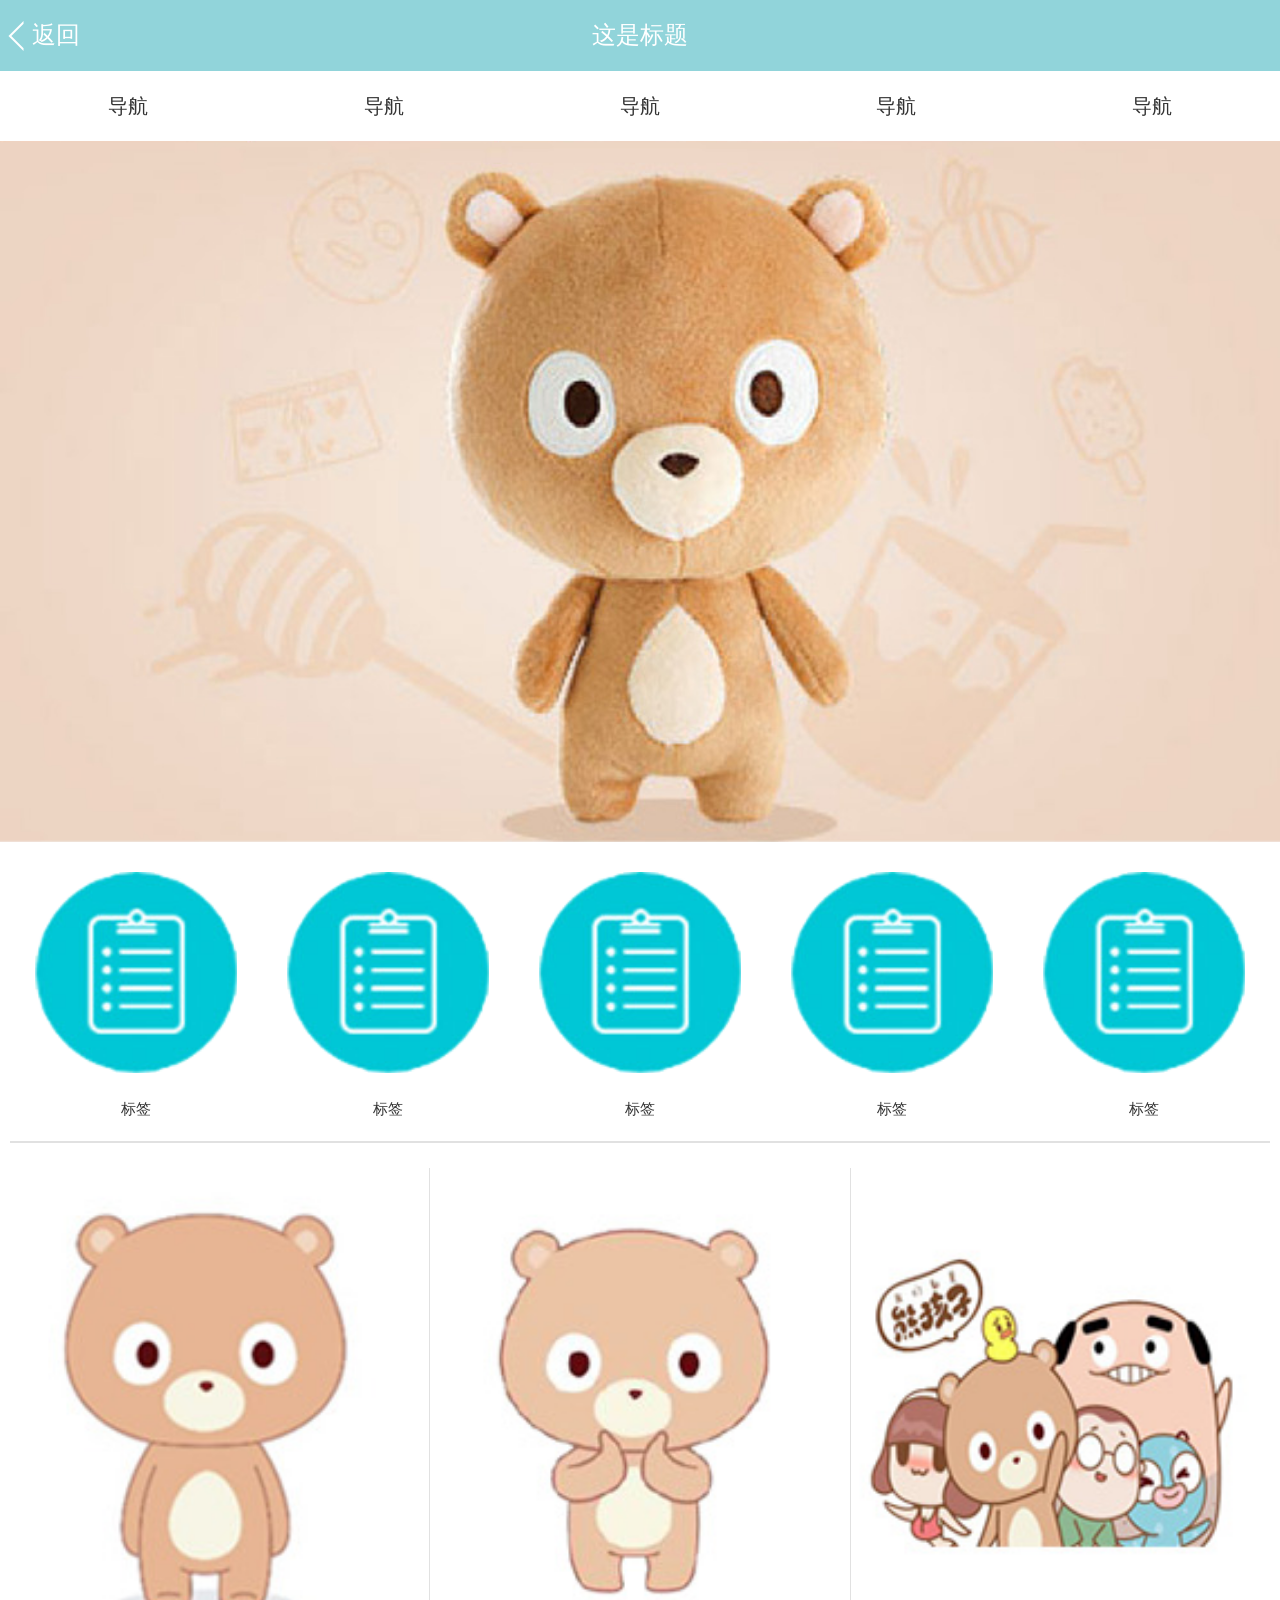
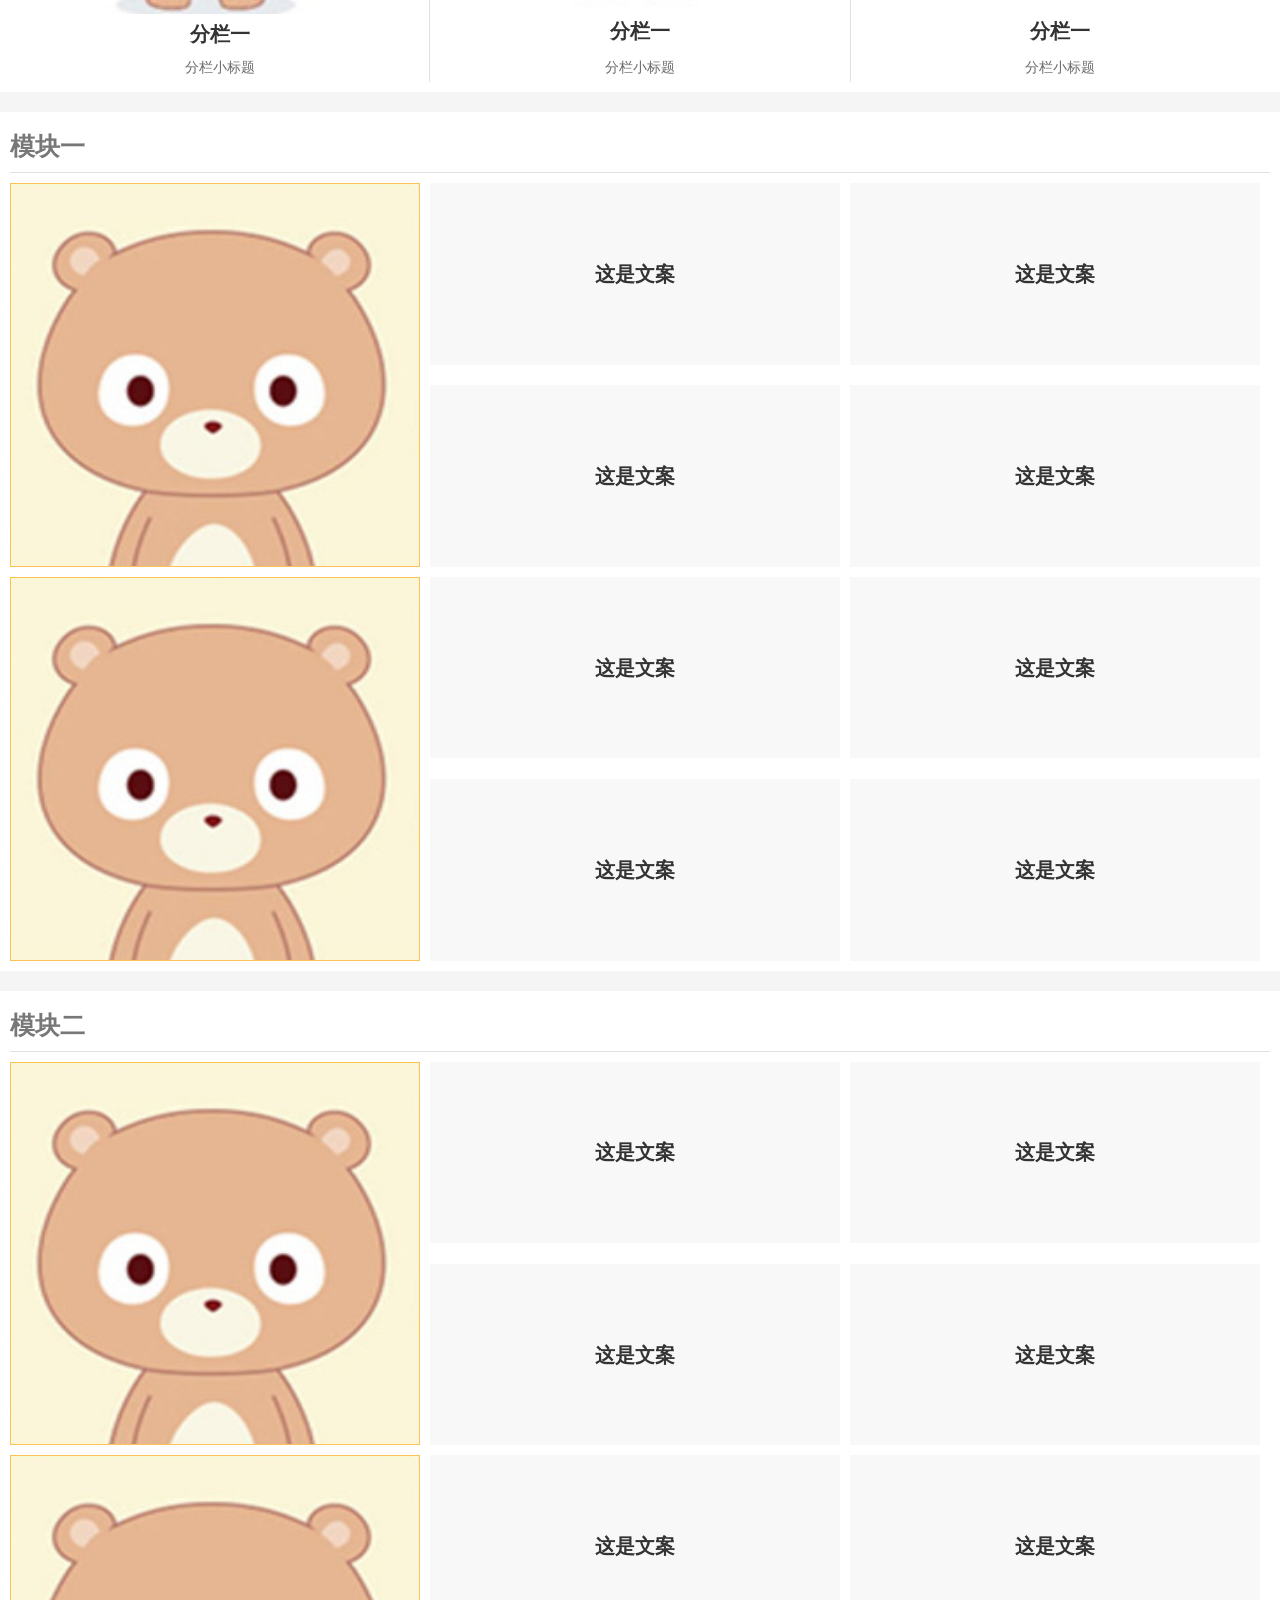
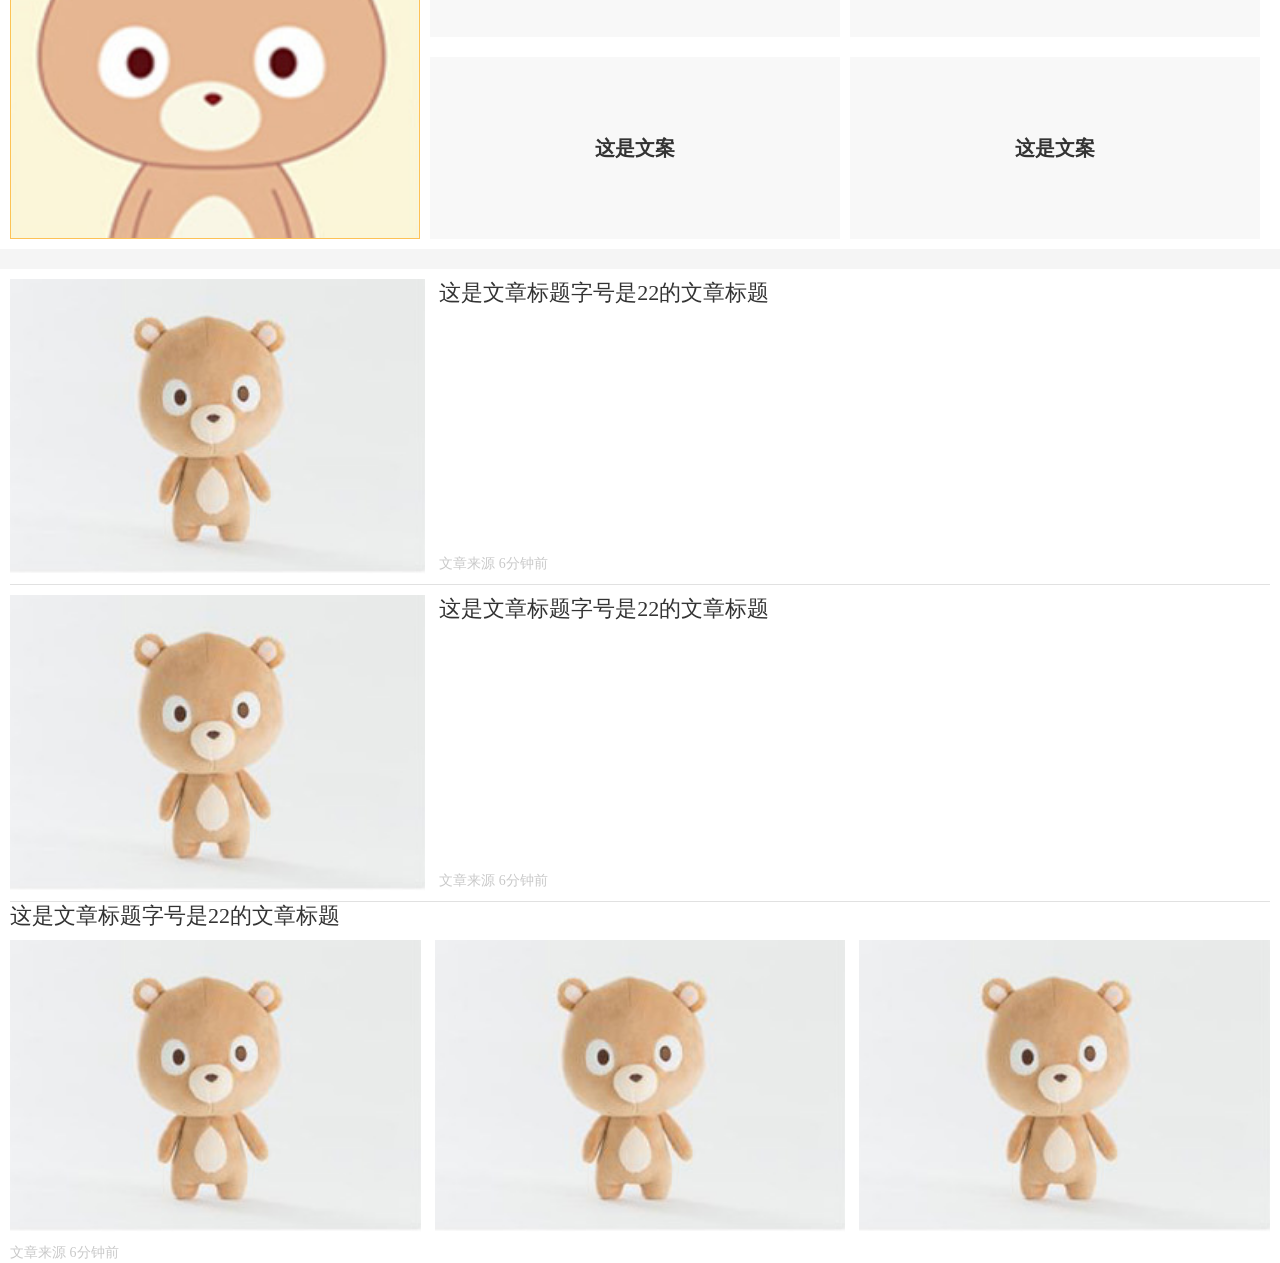
<file: task1/task011/index.html>
<!DOCTYPE html>
<html>
<head>
	<title>移动端页面</title>
	<meta charset="UTF-8">
	<meta name="viewport" content="width=device-width,initial-scale=1,maximum-scale=1.0,user-scalable=no" />
	<meta name="apple-mobile-web-app-capable" content="yes" />
	<meta name="apple-mobile-web-app-status-bar-style" content="black" />
	<meta name="format-detection" content="telephone=no, email=no" />
	<link rel="stylesheet" type="text/css" href="reset.css">
	<link rel="stylesheet" type="text/css" href="style.css">
</head>
<body>
	<header class="header fixed-top">
		<a href="#">返回</a>
		<span>这是标题</span>
	</header>
	<nav>
		<p>导航</p>
		<p>导航</p>
		<p>导航</p>
		<p>导航</p>
		<p>导航</p>
	</nav>
		<section class="bg-pic">
		<img src="images/bear.png">
		</section>
		<section class="tab">
			<section class="tab-content">
				<figure>
					<img src="images/tab.png">
				<figcaption>标签</figcaption>
				</figure>
				<figure>
					<img src="images/tab.png">
					<figcaption>标签</figcaption>
				</figure>
				<figure>
					<img src="images/tab.png">
					<figcaption>标签</figcaption>
				</figure>
				<figure>
					<img src="images/tab.png">
					<figcaption>标签</figcaption>
				</figure>
				<figure>
					<img src="images/tab.png">
					<figcaption>标签</figcaption>
				</figure>
			</section>
		</section>
		<section class="subfield">
			<section>
				<img src="images/subpic-1.png">
				<h2>分栏一</h2>
				<h3>分栏小标题</h3>
			</section>
			<section>
				<img src="images/subpic-2.png">
				<h2>分栏一</h2>
				<h3>分栏小标题</h3>
			</section>
			<section>
				<img src="images/subpic-3.png">
				<h2>分栏一</h2>
				<h3>分栏小标题</h3>
			</section>
		</section>
		<section class="module">
			<h2>模块一</h2>
			<section class="module-content">
				<section class="module-content-1">
					<section class="image">
						<img src="images/module.png">
					</section>
					<section class="copywriter">
						<p><span>这是文案</span></p>
						<p><span>这是文案</span></p>
					</section>
					<section class="copywriter">
						<p><span>这是文案</span></p>
						<p><span>这是文案</span></p>
					</section>
				</section>
				<section class="module-content-1">
					<section class="image">
						<img src="images/module.png">
					</section>
					<section class="copywriter">
						<p><span>这是文案</span></p>
						<p><span>这是文案</span></p>
					</section>
					<section class="copywriter">
						<p><span>这是文案</span></p>
						<p><span>这是文案</span></p>
					</section>
				</section>
			</section>
		</section>
		<section class="module">
			<h2>模块二</h2>
			<section class="module-content">
				<section class="module-content-1">
					<div class="image">
						<img src="images/module.png">
					</div>
					<section class="copywriter">
						<p><span>这是文案</span></p>
						<p><span>这是文案</span></p>
					</section>
					<section class="copywriter">
						<p><span>这是文案</span></p>
						<p><span>这是文案</span></p>
					</section>
				</section>
				<section class="module-content-1">
					<div class="image">
						<img src="images/module.png">
					</div>
					<section class="copywriter">
						<p><span>这是文案</span></p>
						<p><span>这是文案</span></p>
					</section>
					<section class="copywriter">
						<p><span>这是文案</span></p>
						<p><span>这是文案</span></p>
					</section>
				</section>
			</section>
		</section>
	
	<section class="article-area">
		<article class="article">
		<div class="image">
			<img src="images/article.png">
		</div>
			<section>
				<h2>这是文章标题字号是22的文章标题</h2>
				<p>文章来源&nbsp;6分钟前</p>
			</section>
		</article>
		<article class="article">
		<div class="image">
			<img src="images/article.png">
		</div>
			<section>
				<h2>这是文章标题字号是22的文章标题</h2>
				<p>文章来源&nbsp;6分钟前</p>
			</section>
		</article>
		<article class="last-article">
				<h2>这是文章标题字号是22的文章标题</h2>
				<section>
					<div class="image">
						<img src="images/article.png">
					</div>
					<div class="image">
						<img src="images/article.png">
					</div>
					<div class="image">
						<img src="images/article.png">
					</div>
	
				</section>
				<p>文章来源&nbsp;6分钟前</p>
		</article>
	</section>
	
</body>
</html>
</file>
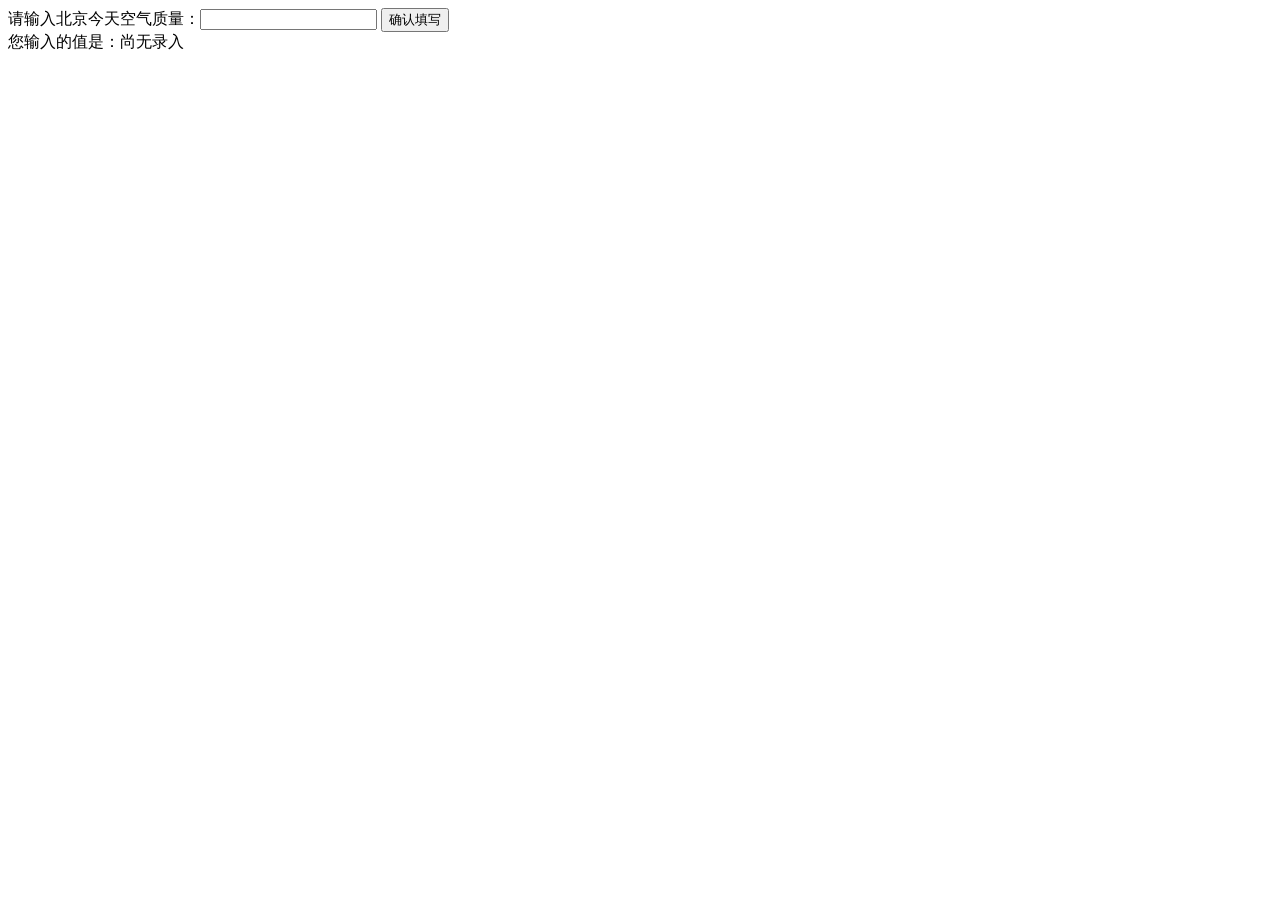
<file: task2/task001/index.html>
<!DOCTYPE html>
<html>
  <head>
    <meta charset="utf-8">
    <title>IFE JavaScript Task 01</title>
  </head>
<body>

  <label>请输入北京今天空气质量：<input id="aqi-input" type="text"></label>
  <button id="button">确认填写</button>

  <div>您输入的值是：<span id="aqi-display">尚无录入</span></div>

<script type="text/javascript">

(function() {
//为button添加click事件处理程序
button.onclick=function(){
  var input=document.getElementById("aqi-input"),
       display=document.getElementById("aqi-display"),
       button=document.getElementById("button");//获取input、display、button三个元素
  //{判断输入值，若为空，提示不能为空，若不为空，显示输入值
  if(input.value!=""){
    display.innerHTML=input.value;
  }
  else{
    alert("请输入天气质量");
  }
}

})();

</script>
</body>
</html>
</file>
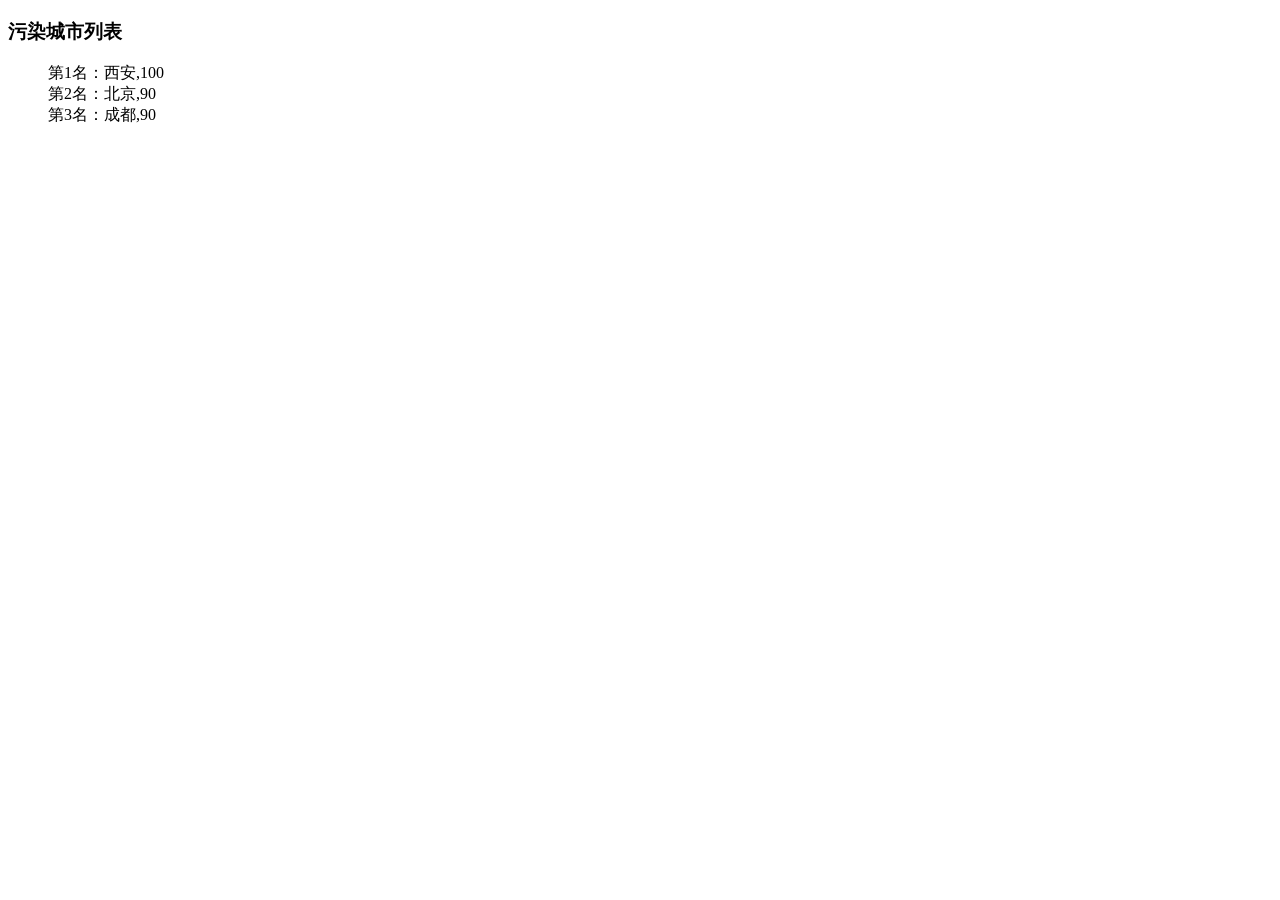
<file: task2/task002/index.html>
<!DOCTYPE html>
<html>
  <head>
    <meta charset="utf-8">
    <title>IFE JavaScript Task 01</title>
  </head>
<body>

  <h3>污染城市列表</h3>
  <ul id="aqi-list" style="list-style: none">
<!--   
    <li>第一名：福州（样例），10</li>
  	<li>第二名：福州（样例），10</li> -->
  </ul>

<script type="text/javascript">

var aqiData = [
  ["北京", 90],
  ["上海", 50],
  ["福州", 10],
  ["广州", 50],
  ["成都", 90],
  ["西安", 100]
];
//比较函数，用于对数组进行排序
function compare(array1,array2){
   if(array1[1]>array2[1]){
      return -1;
    }else if(array1[1]<array2[1]){
      return 1;
   }else{
      return 0;
   }
}
(function () {
    var showList=document.getElementById("aqi-list"),
    fragment = document.createDocumentFragment();//创建文档碎片，用于将元素一次性添加进DOM数中
    aqiData.sort(compare);//对属猪进行排序
    for (var i = 0; i < aqiData.length; i++) {
     if(aqiData[i][1]>=60){//对数组中的元素值进行判断，处理分数大于60的城市
        var newCity=document.createElement("li");
        var text=document.createTextNode("第"+(i+1)+"名："+aqiData[i][0]+","+aqiData[i][1]);
        newCity.appendChild(text);
        fragment.appendChild(newCity);//将符合的城市天价地哦啊文档碎片中
    }
    showList.appendChild(fragment);//将文档碎片添加到DOM中。
}


})();

</script>
</body>
</html>
</file>
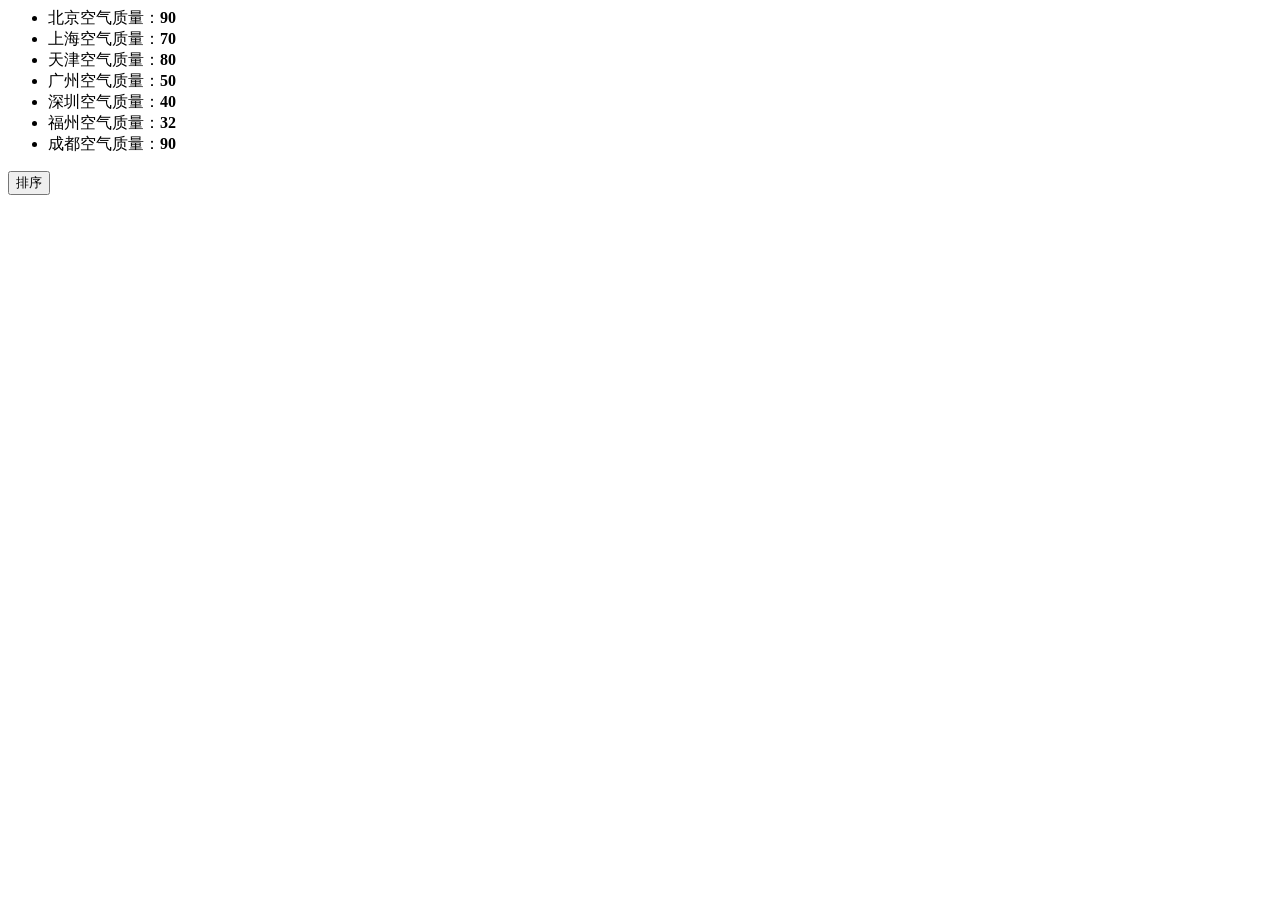
<file: task2/task003/index.html>
<!DOCTYPE>
<html>
  <head>
    <meta charset="utf-8">
    <title>IFE JavaScript Task 01</title>
  </head>
<body>

  <ul id="source">
    <li>北京空气质量：<b>90</b></li>
    <li>上海空气质量：<b>70</b></li>
    <li>天津空气质量：<b>80</b></li>
    <li>广州空气质量：<b>50</b></li>
    <li>深圳空气质量：<b>40</b></li>
    <li>福州空气质量：<b>32</b></li>
    <li>成都空气质量：<b>90</b></li>
  </ul>

  <ul id="resort">
    <!-- 
    <li>第一名：北京空气质量：<b>90</b></li>
    <li>第二名：北京空气质量：<b>90</b></li>
    <li>第三名：北京空气质量：<b>90</b></li>
     -->

  </ul>

  <button id="sort-btn">排序</button>

<script type="text/javascript">

/**
 * getData方法
 * 读取id为source的列表，获取其中城市名字及城市对应的空气质量
 * 返回一个数组，格式见函数中示例
 */
function getData() {
    var source=document.getElementById("source"),
          data=[];
    for(var i=0;i<source.children.length;i++){
        var sublist=[];
        sublist=source.children[i].textContent.replace(/(.*)空气质量：(\d*)/g,"$1,$2").split(",");
        sublist[1]=parseInt(sublist[1]);
        data.push(sublist);
    }
    return data;
  }

/**
 * sortAqiData
 * 按空气质量对data进行从小到大的排序
 * 返回一个排序后的数组
 */
function sortAqiData(data) {
    return data.sort(function(sublist1,sublist2){
        return sublist1[1]-sublist2[1];
    });
}

/**
 * render
 * 将排好序的城市及空气质量指数，输出显示到id位resort的列表中
 * 格式见ul中的注释的部分
 */
function render(data) {
var numlist=["一","二","三","四","五","六","七","八","九"],
      fragment=document.createDocumentFragment(),
      resort=document.getElementById("resort"),
      len=data.length;
      for(var i=0;i<len;i++){
        var newCity=document.createElement("li"),
              text1=document.createTextNode("第"+numlist[i]+"名："+data[len-1-i][0]+" 空气质量："),
              num=document.createElement("b"),
              text2=document.createTextNode(data[len-1-i][1]);
        newCity.appendChild(text1);
        num.appendChild(text2);
        newCity.appendChild(num);
        fragment.appendChild(newCity);


      }
      resort.appendChild(fragment);
}

function btnHandle() {
  var aqiData = getData();
  aqiData = sortAqiData(aqiData);
  render(aqiData);
}


function init() {
  var sortBtn=document.getElementById("sort-btn"),
      resort=document.getElementById("resort"),
      len=resort.children.length;
  sortBtn.onclick=function(){
     while(resort.children.length){
        resort.removeChild(resort.childNodes[0]);
     }
     btnHandle();
  }
}
init();

</script>
</body>
</html>
</file>
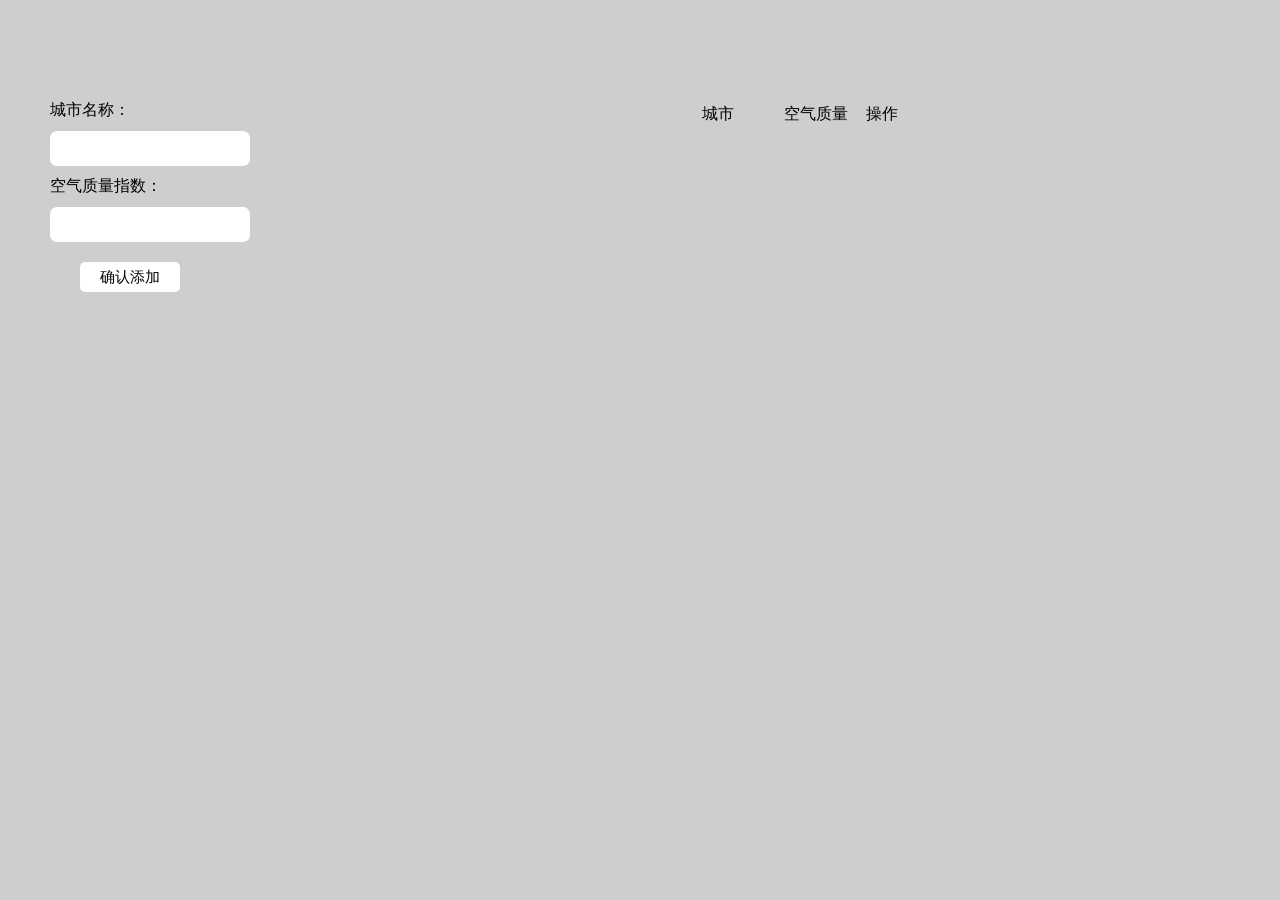
<file: task2/task16/index.html>
<!DOCTYPE>
<html>
  <head>
    <meta charset="utf-8">
    <title>IFE JavaScript Task 01</title>
    <link rel="stylesheet" type="text/css" href="style.css">
  </head>
<body>

  <div id="input-area">
    <label for="aqi-city-input">城市名称：<br /><input id="aqi-city-input" type="text"></label><span id="city-alert"></span><br>
    <label for="aqi-value-input">空气质量指数：<br /><input id="aqi-value-input" type="text"></label><span id="value-alert"></span><br>
    <button id="add-btn">确认添加</button>
  </div>
  <table id="aqi-table">
    <tr>
      <td>城市</td><td>空气质量</td><td>操作</td>
    </tr>
  </table>
<script src="main.js"></script>
</body>
</html>
</file>
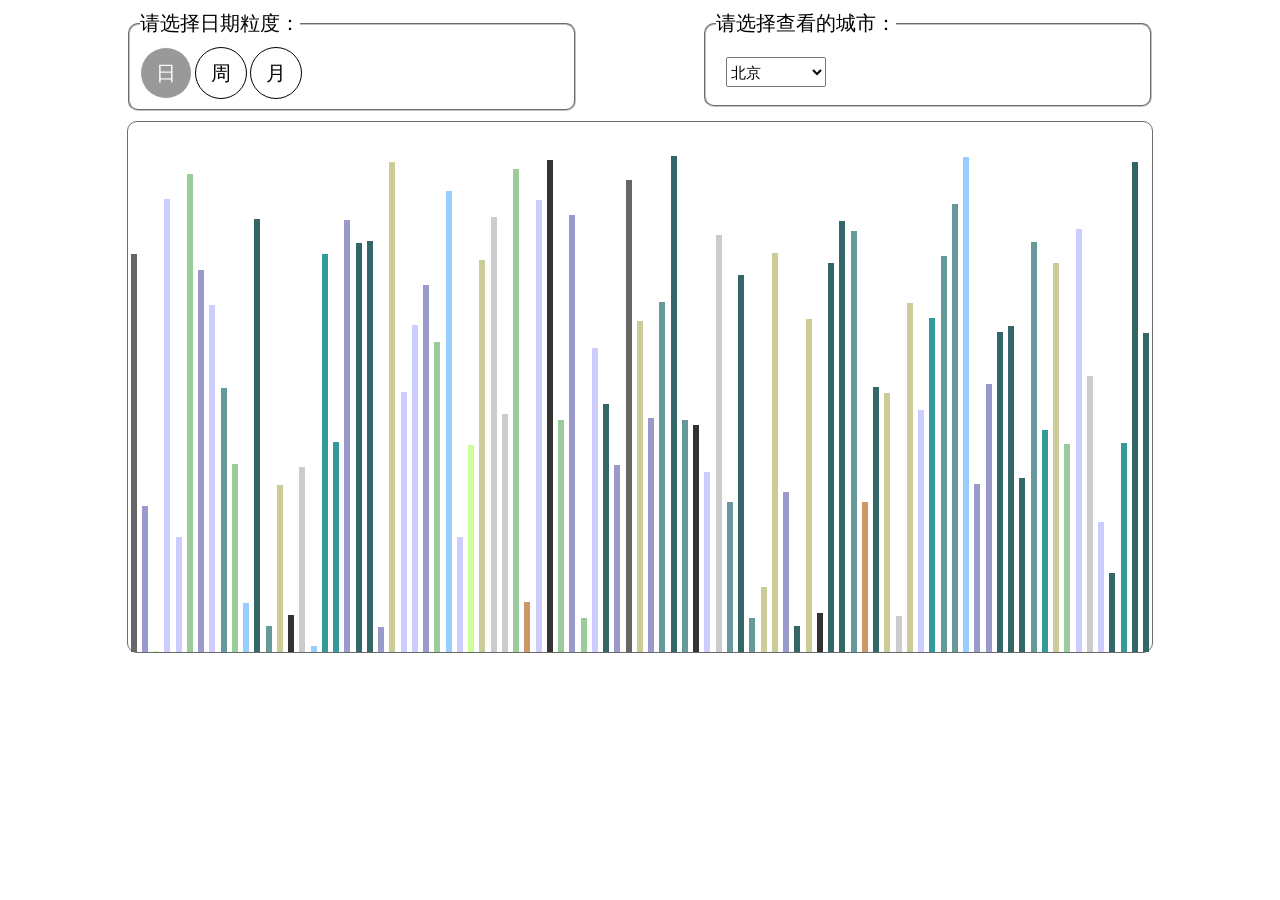
<file: task2/task17/index.html>
<!DOCTYPE>
<html>
  <head>
    <meta charset="utf-8">
    <title>IFE JavaScript Task 01</title>
    <link rel="stylesheet" type="text/css" href="style.css">
  </head>
<body>
  <fieldset id="form-gra-time">
    <legend>请选择日期粒度：</legend>
    <label class="checked">日<input name="gra-time" value="day" type="radio" checked="checked"></label>
    <label>周<input name="gra-time" value="week" type="radio"></label>
    <label>月<input name="gra-time" value="month" type="radio"></label>
  </fieldset>

  <fieldset id="form-gra-city">
    <legend>请选择查看的城市：</legend>
    <select id="city-select">
    </select>
  </fieldset>

  <div id="aqi-chart-wrap">
  </div>
  <script src="main.js"></script>
</body>
</html>
</file>
<file: task1/task002/task002.css>
*{
	padding:0;
	margin:0;
}
body{
	min-width: 800px;
}
#header{
	height:70px;
	background-color: #337AB7;
	background-image: url(../images/task002-logo.png);
	background-repeat: no-repeat;
	background-position:2% 0%;
}
#header ul{
	float:right;
	margin-top: 30px;
}
#header li{
	float:left;
	margin-right: 30px;
}
#header li a{
	font-weight: bold;
	color:#FAFAD2;
	text-decoration: none;
}
#header li a:hover{
	color:#80FFFF;
}
#container{
	background-color: #DEDEDE;
	padding-top: 20px;
	padding-bottom: 6px;
}
.article{
	margin: 0 auto 30px;
	padding:30px 20px;
	background-color: #fff;
	width: 94%;
	border-right: 2px solid #9F9F9F;
	border-bottom: 2px solid #9F9F9F;
}
.article h3{
	margin: 15px 0;
	font-size: 17px;
	color:#B0A89B;
}
.article .author{
	margin-bottom: 15px;
	font-size: 13px;
	color:#B0A89B;
}
.article .content{
	text-indent: 2em;
	line-height: 1.5em;;
}
.article .article-image{
	margin: 15px 0;
}
.article #list-1{
	list-style: none;
	line-height: 1.7em;
}
.article #list-2{
	margin:0 0 20px 50px;
	line-height: 1.5em;
}
.article .pic{
	margin: 20px 0 0 45px;
	border:1px solid #CBCBCB;
	width: 100px;
	padding:15px;
}
.article .pic p{
	margin-bottom: 10px;
	text-align: center;
}
.article .pic img{
	width:100px;
	height:100px;
	margin: auto;
}
.article #table{
	line-height: 1.5em;
}
.article .col1,.col2{
	width:450px;
}
.article .col3{
	width:200px;
}
.article #table th{
	text-align: left;
	background-color: #333333;
	color:#fff;
}
.article #table #total{
	background-color: #CCCCCC;
	font-weight: bold;
}
/*侧边栏样式*/
.sidebar{
	background-color: #fff;
	width:92%;
	margin:40px 0 20px 20px;
	padding:20px;
	border-right: 2px solid #9F9F9F;
	border-bottom: 2px solid #9F9F9F;
}
.sidebar h3{
	font-size: 15px;
	margin-bottom: 20px;
	padding:7px 0 7px 10px;
	border-left: 3px solid #DEDEDE;
}
.sidebar form ul{
	list-style: none;
	margin-left:20%;
	line-height: 2.5em;
	font-size: 15px;
}
.sidebar form .input{
	height:20px;
	width:150px;
}
.sidebar form li .remind{
	margin: 0 0 10px 140px;
	font-size: 14px;
	color:#CCCCCC;
}
.sidebar form li .select-name,label{
	 display: inline-block;
	 width:130px;
	text-align: right;
}
.sidebar form li textarea{
	width:80%;
	height:100px;
}
.sidebar form #submit{
	margin:auto;
	width:100%;
	height:45px;
	background-color: #337AB7;
	border-radius: 10px;
	text-align: center;
	font-size: 20px;
	font-weight: bold;
	color:#fff;
	cursor: pointer;
}
/*底部样式*/
#footer{
	height:80px;
	background-color: #000;
}
#footer p{
	color:#fff;
	text-align: center;
	padding-top: 20px;
	font-weight: bold;
	font-size: 15px;
}
</file>
<file: task1/task007/style.css>
*{
	margin: 0;
	padding0;
}
body{
	min-width: 1280px;
}
/*顶部栏样式*/
#header{
	margin-top: 18px;
	overflow:hidden;
}
#header a{
	text-decoration: none;
}
#header .logo{
	color:#000;
	font-size: 21px;
	font-family: "SimHei";
	margin-left: 59px;
	padding-left: 41px;
	background-image: url(images/logo.png);
	background-position: left center;
	background-size: 30px 30px;
	background-repeat: no-repeat;
	float:left;
}
#header .login-in{
	font-size: 14px;
	font-family: "Microsoft YaHei";
	padding-left: 20px;
	background-image: url(images/touxiang.png);
	background-positio15px 15px;
	background-repeat: no-repeat;
	float:right;
	margin:0 67px 0 30px;
	color:#e74f4d;
}

#header ul{
	list-style: none;
	float:right;

}
#header ul li{
	font-size: 14px;
	font-family: "Microsoft YaHei";
	float:left;
	margin-left: 30px;	
}
#header ul li a{
	color:#000;
	width:65px;
	text-align: center;
	padding-bottom: 17px;
	display:inline-block;
	border-bottom: 4px solid #fff;
}
#header ul li a:hover{
	color:#e74f4d;
	border-bottom-color:  #e74f4d;
}
/*主体部分样式*/
#main{
	overflow:hidden;
	wdith:100%;
}
/*block-1样式*/
#main .block-1{
	width:100%;
	height:940px;
	background-image: url(images/background.jpg);
	background-repeat: no-repeat;
	background-size:100% 860px;;
}
#main .block-1 .block1-content{
	background:rgba(0, 0, 0, 0.1);
	overflow:hidden;
	height:100%;
	position:relative;
}
#main .block-1 .block1-content .title{
	position:absolute;
	left:115px;
	top:230px;
}
#main .block-1 .block1-content .title h2{
	font-size: 60px;
	font-family: "Microsoft YaHei";
	color:#fff;
	font-weight:normal;
	margin-bottom: 30px;
	line-height: 100%
}
#main .block-1 .block1-content .title p{
	font-size: 21px;
	color:#fff;
	font-family: "Microsoft YaHei";
	line-height: 35px;;
	font-weight:340;
	margin-bottom: 62px;
}
#main .block-1 .block1-content .title .exp-button{
	width:130px;
	padding:20px 100px;
	display:inline-block;
	background:#E74F4D;	
	font-family: "Microsoft YaHei";
	text-decoration: none;
	font-size: 30px;
	color:#fff;
	line-height: 19px;
	border-radius: 6px;
}
#main .block-1 .block1-content .title .exp-button:hover{
	background: rgba(231,79,77, 0.9);
	color:rgba(255, 255, 255, 0.9);
}

#main .block-1 .block1-content .tag{
	background:#fff;
	position:absolute;
	top:690px;
	left:0;
	width:100%;
	height:250px;
}
#main .block-1 .block1-content .tag ul{
	list-style:none;
	overflow:hidden;
	padding:0;
}
#main .block-1 .block1-content .tag .tag-pic li{
	float:left;
	width:155px;
	text-align: center;
	padding:45px 6.4%;
}
#main .block-1 .block1-content .tag .tag-content{
	clear: both;

}
#main .block-1 .block1-content .tag .tag-content li{
	width:154px;
	float:left;
	font-size: 14px;
	font-family: "SimHei";
	text-align: center;
	padding:0 6.4%;
	border-right: 2px solid #BABABA;
	color:#767777;
	padding-bottom: 20px;
}
#main .block-1 .block1-content .tag .tag-content li:last-child{
	border-right:none;
}
/*block-2样式*/
#main .block-2{
	overflow:hidden;
	height:1300px;
}
#main .block-2 .line-1{
	height:52px;
	background:#ededed;
	font-family: "SimHei";
	font-size: 54px;
	color:#A2A2A2;
	padding:229px 0  79px 212px;
	background-image: url(images/6.png);
	background-repeat: no-repeat;
	background-position: 595px 85px;
} 
#main .block-2 .line-2{
	height:340px;
	background-image:url(images/ditu.jpg);
	background-repeat: no-repeat;
	background-size: 100%;
}
#main .block-2 .line-2 .line2-content{
	height:100%;
	width:100%;
	background-color:rgba(255,0,0, 0.1);
}
#main .block-2 .line-2 .line2-content h4{
	font-size: 21px;
	font-family: "Microsoft YaHei";
	padding:53px 0 0 501px;
	font-weight: normal;
	color:#fff;
}
#main .block-2 .line-2 .line2-content h4::after{
	content: "";
    	width: 32px;
    	height: 2px;
   	 background: white;
   	 display:block;
   	 margin:10px 0 21px 100px;
}
#main .block-2 .line-2 .line2-content .campaign-info{
	font-size: 12px;
	font-family: "Microsoft YaHei";
	margin-left: 449px;
	color:#fff;
}
#main .block-2 .line-2 .line2-content ul{
	list-style: none;
	padding-left:0;
}
#main .block-2 .line-2 .line2-content li{
	font-size: :12px;
	font-family: "Microsoft YaHei";
	cursor:pointer;
}
#main .block-2 .line-2 .line2-content  .select-area{
	margin:52px 0 0 126px;
}
#main .block-2 .line-2 .line2-content .selectBox{
	float:left;
	width:233px;
	margin-right: 30px;
	position:relative;
	border:1px solid #fff;
}
#main .block-2 .line-2 .line2-content .selectBox p{
	background:#fff;
	width:221px;
	height:33px;
	line-height: 33px;
	color:#a8aaaa;
	padding-left: 12px;
	font-size: 12px;
	background-image: url(images/xiala-button.jpg);
	background-repeat: no-repeat;
	background-position: 208px center;
}
#main .block-2 .line-2 .line2-content .selectBox ul{
	width:233px;
	background:#e3e2e4;
	padding-bottom: 10px;
	border:1px solid #be4e48;
	border-top: none;
	position:absolute;
	left:-1px;
	top:34px;
	display:none;
}
#main .block-2 .line-2 .line2-content .selectBox ul li{
	height:25px;
	width:201px;
	font-size: 12px;
	line-height: 25px;
	padding:2px 0 2px 32px;
	color:#323333;
}
#main .block-2 .line-2 .line2-content .selectBox:hover{
	border-color: #be4e48;
}
#main .block-2 .line-2 .line2-content .selectBox:hover ul{
	display:block;
}
#main .block-2 .line-2 .line2-content .selectBox:hover ul li:hover{
	background:#be4e48;
	background-image: url(images/select.png);
	background-repeat: no-repeat;
	background-position: 9px center;
	color:#fff;
}
#main .block-2 .line-2 .line2-content .search{
	float:left;
	height:35px;
	width:235px;
	background:#be4e48;
	text-decoration: none;
	font-size: 14px;
	color:#fff;
	text-align: center;
	line-height: 35px;
	border-radius: 5px;
}
#main .block-2 .line-2 .line2-content .search:hover{
	background: rgba(231,79,77, 0.9);
	color:rgba(255, 255, 255, 0.9);
}
#main .block-2 .line-3{
	background: #f7f7f7;
	height:605px;
}
#main .block-2 .line-3 ul{
	list-style: none;
	overflow:none;
	padding:127px 0 0 148px;
}
#main .block-2 .line-3 ul li{
	float:left;
	width:222px;
	margin-right: 36px;
}
#main .block-2 .line-3 ul li img{
	padding:11px 8px;
	border:1px solid #e0e0e0;
	background:#fff;
}
#main .block-2 .line-3 ul li h5{
	font-size: 15px;
	font-family: "Microsoft YaHei";
	text-align: center;
	font-weight: normal;
	margin:12px 0;
}
#main .block-2 .line-3 ul li p{
	font-size: 12px;
	font-family: "Microsoft YaHei";
	text-align: center;
	color:#c2c2c2;
}
#main .block-2 .line-3 ul li.shanghai h5{
	width:207px;
	font-size: 20px;
	text-align:justify; 
	text-justify:distribute-all-lines; 
	text-align-last:justify;
	margin:8px 0;
}
#main .block-2 .line-3 ul li.shanghai p{
	margin-bottom: 4px;
}
/*动画样式*/
@keyframes swing {
  20% {
    -webkit-transform: rotate3d(0, 0, 1, 15deg);
    transform: rotate3d(0, 0, 1, 15deg);
  }

  40% {
    -webkit-transform: rotate3d(0, 0, 1, -10deg);
    transform: rotate3d(0, 0, 1, -10deg);
  }

  60% {
    -webkit-transform: rotate3d(0, 0, 1, 5deg);
    transform: rotate3d(0, 0, 1, 5deg);
  }

  80% {
    -webkit-transform: rotate3d(0, 0, 1, -5deg);
    transform: rotate3d(0, 0, 1, -5deg);
  }

  to {
    -webkit-transform: rotate3d(0, 0, 1, 0deg);
    transform: rotate3d(0, 0, 1, 0deg);
  }
}
#main .block-2 .line-3 ul li:hover{
	animation-name:swing;
	 -webkit-animation-name: swing;
	animation-duration:2s;
	animation-iteration-count:1;
	-webkit-transform-origin: top center;
 	 transform-origin: top center;
}
/*line-3样式*/
#main .block-3{
	width:100%;
	height:1837px;
	overflow:hidden;
}
#main .block-3 .line-1{
	height:566px;
	background-image: url(images/people.jpg);
	background-repeat: no-repeat;
	background-position: left top;
	background-size: 66.4% 566px;
	position:relative;
}
#main .block-3 .line-1 .newWord-title{
	width:66.4%;
	overflow:hidden;
	font-family: "Microsoft YaHei";
	color:#fff;
	text-align: center;
	padding:120px 0 0 0
}
#main .block-3 .line-1 .newWord-title h4{
	font-size: 50px;
	font-weight: normal;
	line-height: 50px;

}
#main .block-3 .line-1 .newWord-title h3{
	font-size: 160px;
	font-weight: normal;
	line-height: 160px;
}
#main .block-3 .line-1 .newWord-title p{
	font-size: 22px;
	line-height: 50px;
}
#main .block-3 .line-1 .newWord-title p span{
	float:left;
	margin-left: 41.1%;
}
@keyframes pulse {
  from {
    -webkit-transform: scale3d(1, 1, 1);
    transform: scale3d(1, 1, 1);
  }

  50% {
    -webkit-transform: scale3d(1.05, 1.05, 1.05);
    transform: scale3d(1.05, 1.05, 1.05);
  }

  to {
    -webkit-transform: scale3d(1, 1, 1);
    transform: scale3d(1, 1, 1);
  }
}

#main .block-3 .line-1 .newWord-title:hover {
 	 -webkit-animation-name: pulse;
  	animation-name: pulse;
  	animation-duration:2s;
}

#main .block-3 .line-1 .newWord-content{
	background:#fff;
	width:290px;
	position:absolute;
	right:0;
	top:0;
	padding:165px  70px 0;
}
#main .block-3 .line-1 .newWord-content h5{
	font-size: 20px;
	text-align: center;
	margin-bottom: 30px;
}
#main .block-3 .line-1 .newWord-content h5 span{
	color:#e74f4d;
}
#main .block-3 .line-1 .newWord-content p{
	font-size: 12px;
	color:#b7b7b7;
	line-height: 30px;
}
#main .block-3 .line-1 .newWord-content a{
	display:inline-block;
	height:30px;
	width:104px;
	text-decoration: none;
	font-size: 12px;
	border:1px solid #e25c60;
	border-radius: 4px;
	text-align: center;
	line-height: 30px;
	color:#e25c60;
	margin:50px 0 24px 90px;

}
#main .block-3 .line-1 .newWord-content a:hover{
	background:#e25c60;
	color:#fff;
}
#main .block-3 .line-1 .newWord-content ul{
	list-style: none;
	margin-left: 115px;
	padding:0;
}
#main .block-3 .line-1 .newWord-content ul li{
	height:10px;
	width:10px;
	border:1px solid #b7b7b7;
	border-radius: 50%;
	float:left;
	margin-right: 14px;

}
#main .block-3 .line-1 .newWord-content ul li:first-child{
	background:#b7b7b7;
}
#main .block-3 .line-1 .sanjiao{
	width:0;
    	height:0;
   	 border-width:13px 20px 13px 0;
   	 border-style:solid;
    	border-color:transparent #fff transparent transparent;/*透明 灰 透明 透明 */
    	margin:40px auto;
    	position:absolute;
    	left:64.9%;
    	top:230px;
}
#main .block-3 .line-2{
	height:520px;
	width:100%;
	overflow:hidden;
	list-style: none;
	padding:0;
	position:relative;
}
#main .block-3 .line-2 li{
	width:33.2%;
	height:347px;
	float:left;
	padding-top: 173px;
}
#main .block-3 .line-2 .left{
	background:#e74f4d;
}
#main .block-3 .line-2 .middle{
	background:#fff;
}
#main .block-3 .line-2 .right{
	padding:0;
}
#main .block-3 .line-2 .right img{
	width:450px;
	height:520px;
}
#main .block-3 .line-2 .cover{
	background:rgba(0, 0, 0, 0.2);
	position:absolute;
	left:66.4%;
	top:0;
	width:450px;
}
#main .block-3 .line-2 li p{
	font-size: 21px;
	font-family:"Microsoft YaHei";
	text-align: center;
	line-height: 30px;
}
#main .block-3 .line-2 .left p{
	color:#fff;
}
#main .block-3 .line-2 li a{
	display:inline-block;
	height:45px;
	width:165px;
	text-decoration: none;
	font-size: 21px;
	border:1px solid #e25c60;
	border-radius: 4px;
	text-align: center;
	line-height: 45px;
	color:#e25c60;
	margin:25px 140px;
}
#main .block-3 .line-2 .line-mark::after{
	content: "";
    	width: 35px;
    	height: 2px;
   	 background: #000;
   	 display:block;
   	 margin:20px 0 0 210px;
}
#main .block-3 .line-2 .middle .line-mark::after{
	background:#e0e0e0;
}
#main .block-3 .line-2 .left a{
	border:1px solid #fff;
	color:#fff;
}
#main .block-3 .line-2 .left a:hover{
	background:#fff;
	color:#e25c60;
}
#main .block-3 .line-2 .middle a:hover{
	background:#e25c60;
	color:#fff;
}
#main .block-3 .line-2 .sanjiao{
	width:0;
    	height:0;
   	 border-width:13px 0 13px 20px;
   	 border-style:solid;
    	border-color:transparent transparent transparent #fff;/*透明 灰 透明 透明 */
    	margin:40px auto;
    	position:absolute;
    	left:66.4%;
    	top:230px;
    	padding:0;
    	margin:0;
}
/*line-3样式*/
#main .block-3 .line-3{
	height:750px;
	width:100%;
	overflow:hidden;
}
#main .block-3 .line-3 h4{
	font-size: 21px;
	font-family: "SimHei";
	text-align: center;
	margin-top: 118px;
	font-weight: normal;
}
#main .block-3 .line-3 h4::after{
	content:"";
	width:32px;
	height:2px;
	background:#ea6563;
	display:block;
	margin:7px 0 14px 48.7%;
}
#main .block-3 .line-3>p{
	font-size: 12px;
	font-family:"Microsoft YaHei";
	text-align:center;
	color:#b0b0b0;
	line-height: 18px;
	margin-bottom: 107px;
}
#main .block-3 .line-3 .clause{
	width:23%;
	padding-left:138px;
	float:left;
}
#main .block-3 .line-3 .clause h5{
	font-size: 14px;
	font-family: "SimHei";
	margin-bottom: 20px;
	font-weight: normal;
	clear:both;
}
#main .block-3 .line-3 .clause p,span{
	font-size: 12px;
	font-family: "Microsoft YaHei";
	color:#b0b0b0;
	line-height: 21px;
}
#main .block-3 .line-3 .clause span{
	float:right;
	display:inline-block;
	padding-left: 15px;
	background-image: url(images/more.png);
	background-repeat: no-repeat;
	background-position: left center;
	cursor:pointer;
	margin-bottom: 20px;
}
#main .block-3 .line-3 .infomation{
	float:left;
	width:640px;
	margin-left: 75px;
}
#main .block-3 .line-3 .infomation form{
	position:relative;
}
#main .block-3 .line-3 .infomation input{
	width:255px;
	height:40px;
	border:none;
	background: #ededee;
	display:block;
	padding-left: 55px;
}
#main .block-3 .line-3 .infomation input[name="contact"],input[name="address"]{
	width:230px;
	padding-left: 80px;
}
#main .block-3 .line-3 .infomation input[name="address"]{
	width:230px;
	padding-left: 80px;
}
#main .block-3 .line-3 .infomation textarea{
	width:460px;
	height:105px;
	border:none;
	background:#ededee;
	resize : none;
	padding:13px 0 0 170px;
}
#main .block-3 .line-3 .infomation div{
	overflow:hidden;
	width:310px;
	float:left;
	margin:0 10px 15px 0;
	border-radius: 5px;
}
#main .block-3 .line-3 .infomation .dreamLife{
	width:640px;
	height:120px;
}
#main .block-3 .line-3 .infomation div::before{
	 position: absolute;
    	color: #837f80;
    	font-family: "SmiSun";
    	font-size: 13px;
   	 font-family: serif;
   	 line-height: 40px;
   	 text-indent: 14px;
}
#main .block-3 .line-3 .infomation .name::before{
	content:"姓名：";
}
#main .block-3 .line-3 .infomation .age::before{
	content:"年龄：";
}
#main .block-3 .line-3 .infomation .contact::before{
	content:"联系方式：";
	top:57px;
	left:0;
}
#main .block-3 .line-3 .infomation .address::before{
	content:"联系地址：";
	top:57px;
	left:320px;
}
#main .block-3 .line-3 .infomation .dreamLife::before{
	content:"请简单描述你梦想的生活：";
}
#main .block-3 .line-3 .infomation button{
	width:630px;
	height:40px;
	border:none;
	background:#ededee;
	text-align: center;
	line-height: 40px;
	font-size: 14px;
	font-family: "SimHei";
	cursor:pointer;
}
/*底部样式*/
#footer{
	width: 100%;
	height:323px;
	background:#33363f;
	font-family: "Microsoft YaHei";
	color:#fff;
	padding-top: 92px;
}
#footer h4{
	font-size: 21px;
	text-align: center;
	font-weight: normal;
	margin-bottom: 10px;


}
#footer>p{
	font-size: 12px;
	text-align: center;
	margin-bottom: 30px;
	line-height: 22px;
}
#footer input{
	width:430px;
	height:40px;
	border:none;
	vertical-align: top;
	margin:0 0 37px 32%;
}
#footer .submit{
	width:80px;
	height:42px;
	background:#6f7178;
	color:#fff;
	font-size: 15px;
	border:none;
	margin-left:0;
}
#footer ul{
	list-style: none;
	overflow:hidden;
	margin:0 0 47px 40%;
}
#footer ul li{
	float:left;
	margin-right: 28px;
}
#footer .last-line{
	height:57px;
	width:100%;
	background:#303039;
}
#footer .last-line p{
	font-size: 12px;
	font-family: "Microsoft YaHei";
}
#footer .last-line p:first-child{
	float:left;
	margin:30px 0 0 100px;

}
#footer .last-line p:last-child{
	float:left;
	margin:30px 0 0 79%;
}
</file>
<file: task1/task008/grid.css>
*{
	margin: 0;
	padding:0;
}
ul{
	list-style: none;
}
ul li{
	height:48px;
	border:1px solid #999;
	background: #eee;
	float:left;
	box-sizing: border-box;
	margin:20px 0 0 20px;
}
ul .num-1 , .num-2 , .num-3{
	width:-webkit-calc((100% - 80px) / 3);
	width:-webkit-calc((100% - 80px) / 3);
	width: calc((100% - 80px) / 3);
}
ul .num-4,.num-6{
	width:-webkit-calc((100% - 80px) / 4);
	width:-webkit-calc((100% - 80px) / 4);
	width: calc((100% - 80px) / 4);
}
ul .num-5{
	width:-webkit-calc((100% - 80px) / 2);
	width:-webkit-calc((100% - 80px) / 2);
	width: calc((100% - 80px) / 2);
}
ul .num-7,.num-8{
	width:-webkit-calc((100% - 120px) / 12);
	width:-webkit-calc((100% - 120px) / 12);
	width: calc((100% - 120px) / 12);
}
ul .num-9,.num-10{
	width:-webkit-calc((100% - 120px) / 6);
	width:-webkit-calc((100% - 120px) / 6);
	width: calc((100% - 120px) / 6);
}
ul .num-11{
	width:-webkit-calc((100% - 120px) / 2);
	width:-webkit-calc((100% - 120px) / 2);
	width: calc((100% - 120px) / 2);
}
/*当宽度小于等于768px时*/
@media screen and (max-width:768px) {
ul .num-1 , .num-2 {
	width:-webkit-calc((100% - 60px) / 2);
	width:-webkit-calc((100% - 60px) / 2);
	width: calc((100% - 60px) / 2);
}

ul .num-3{
	width:-webkit-calc(100% - 40px);
	width:-webkit-calc(100% - 40px);
	width: calc(100% - 40px);
}
ul .num-4,.num-6{
	width:-webkit-calc((100% - 80px) / 4);
	width:-webkit-calc((100% - 80px) / 4);
	width: calc((100% - 80px) / 4);
}
ul .num-5{
	width:-webkit-calc((100% - 80px) / 2);
	width:-webkit-calc((100% - 80px) / 2);
	width: calc((100% - 80px) / 2);
}
ul .num-7,.num-8{
	width:-webkit-calc((100% - 80px) / 6);
	width:-webkit-calc((100% - 80px) / 6);
	width: calc((100% - 80px) / 6);
}
ul .num-9{
	width:-webkit-calc((100% - 80px) / 1.5);
	width:-webkit-calc((100% - 80px) / 1.5);
	width: calc((100% - 80px) / 1.5);
}
ul .num-10{
	width:-webkit-calc((100% - 60px) / 4);
	width:-webkit-calc((100% - 60px) / 4);
	width: calc((100% - 60px) / 4);
}
 ul .num-11{
	width:-webkit-calc((100% - 60px) / 4);
	width:-webkit-calc((100% - 60px) / 4);
	width: calc((100% - 60px) / 4);
}	
}
</file>
<file: task1/task009/style.css>
*{
	margin:0;
	padding:0;
	list-style: none;
}
body{
	min-width: 1280px;
	font-family: "SimHei";
}
#header{
	width:100%;
	height:56px;
	background: #228abf;
	background-image: url(images/logo.png);
	background-repeat: no-repeat;
	background-position: 51px 11px;
}
#header input{
	margin:14px 21px 14px 63.44%;
	width:275px;
	height:28px;
	line-height: 28px;
	border-radius: 40px;
	border:0;
	outline: none;
	padding-left: 40px;
	background-image: url(images/search.png);
	background-repeat: no-repeat;
	background-position: 15px center;

}
#header a{
	text-decoration: none;
	font-size: 12px;
	color:#fff;
	line-height: 12px;
	display:inline-block;
	padding:22px 0 22px 20px;
	background-image: url(images/loginIn.png);
	background-repeat: no-repeat;
	background-position: left 18px;
}
/*侧边栏样式*/
#sidebar{
	width:260px;
	height:1188px;
	background:#2a2e3d;
	padding:20px 0 0 0;
	float:left;
}
#sidebar .user-info{
	overflow:hidden;
	margin:0 0 23px 45px;
}
#sidebar .user-info img{
	padding:5px 5px;
	border:1px solid #e5e5e5;
	border-radius: 50%;
	float:left;
}
#sidebar .user-info p{
	font-size: 16px;
	color:#6e8095;
}
#sidebar .user-info p.user-name{
	float:left;
	height:59px;
	line-height: 59px;
	display:inline-block;
	margin-left: 23px;
	font-size: 21px;
	color:#e5e5e5;
}
#sidebar .user-info .collection{
	clear: both;
	margin: 25px 0 0 18px;
	padding-right: 30px;
	width:35px;
	float:left;
	border-right: 1px solid #313545;
}
#sidebar .user-info .collection p{
	width:35px;
}
#sidebar .user-info .fans{
	float:left;
	margin-top: 25px;
	margin-left: 30px;
}
#sidebar li{
	list-style: none;
	font-size: 12px;
	line-height: 16px;
	cursor:pointer;

}
#sidebar .main-list{

}
#sidebar .main-list>li{
	padding:20px 0 20px 70px;
	background-repeat: no-repeat;
	background-position: 45px 21px;
	color:#637D93;
}
#sidebar .main-list>li:hover{
	background-color:#393d4e;
	color:#fff;
}
#sidebar .main-list .main-list-1{
	background-image: url(images/main-list-1.png);
	background-position: 45px 10px;
	background-color: #393d4e;
	padding-top: 10px;
	color:#fff;
}
#sidebar .main-list .main-list-2,.main-list-4,.main-list-5{
	background-image: url(images/main-list-2.png);
}
#sidebar .main-list .main-list-2:hover,.main-list-4:hover,.main-list-5:hover{
	background-image: url(images/main-list-2-hover.png);
}
#sidebar .main-list .main-list-3{
	background-image: url(images/main-list-3.png);
}
#sidebar .main-list .main-list-3:hover{
	background-image: url(images/main-list-3-hover.png);
}
#sidebar .main-list .main-list-6{
	background-image: url(images/main-list-6.png);
}
#sidebar .main-list .main-list-6:hover{
	background-image: url(images/main-list-6-hover.png);
}
#sidebar .main-list .main-list-1 .file-list{
	text-indent: 3em;
	cursor:default;
}
#sidebar .main-list .main-list-1 .file-list .file-2{
	color:#fff;

}
#sidebar .main-list .file-list>li{
	margin:10px 0;
	background-repeat: no-repeat;
	background-position: left center,15px center;
}
#sidebar .main-list .main-list-1 .file-list .file-1{
	background-image: url(images/pic-2.png),url(images/file_close.png);
	color:#637D93;
}
#sidebar .main-list .main-list-1 .file-list .file-2{
	background-image: url(images/pic-3.png),url(images/file_open.png);
	background-position: left 1px,13px 2px;
}
#sidebar .main-list .main-list-1 .file-list .file-3{
	background-image: url(images/pic-2.png),url(images/file_close.png);
	color:#637D93;
}
#sidebar .main-list .main-list-1 .file-list .doc-list{
	text-indent: 4em;
	cursor:default;
}
#sidebar .main-list .main-list-1 .file-list .doc-list>li{
	margin:10px 0;
	background-repeat: no-repeat;
	background-position:2.7em center;
}
#sidebar .main-list .main-list-1 .file-list .doc-list .doc-list-1{
	background-image: url(images/doc_open.png);
}
#sidebar .main-list .main-list-1 .file-list .doc-list .doc-list-2{
	background-image: url(images/doc_close.png);
	color:#637D93;
}

/*主体样式*/
#main{
	background:#eeedec;
	width:calc(100% - 260px);
	float:left;
	padding-bottom: 155px;
}
#main .main-title{
	list-style: none;
	height:30px;
	background:#fff;
	padding-left: 30px;
	width:1020px;
}
#main .main-title li{
	float:left;
	font-size: 12px;
	line-height: 30px;
	cursor:pointer;
	margin-right: 10px;
	color:#aaaaaa;
}
#main .main-title li:hover{
	color:#228ABF;
}
#main .main-content{
	margin:20px 0 0 60px;
}
#main .query{
	margin-bottom:10px;
	width:700px;
	height:55px;
	background-color:#fff;
	padding:15px 160px 15px 30px;
	background-image:url(images/transform.png);
	background-repeat: no-repeat;
	background-position: 349px 27px;
	position:relative;
	border:1px solid #dddfe1;
}
#main .query label{
	font-size: 12px;
	color:#aaaaaa;
	margin-right: 5px;
}
#main .query select,#main .query input{
	border-color: #c2c3c3;
	-webkit-appearance:none;
	background:url(images/select.png);
	background-repeat: no-repeat;
	background-position: 93% center;
	text-indent: 0.5em;
	height:25px;
	margin:0 37px 5px 0;
}
#main .query #query-item{
	width:70px;

}
#main .query #query-item option{
	text-align: center;
}
#main .query #buyer{
	width:120px;
	margin-right: 60px;
}
#main .query #seller{
	width:120px;
	margin-right: 60px;
}
#main .query .seller-label{
	margin-left: 164px;
}
#main .query #date{
	width:120px;
	border:1px solid #c2c3c3;
	background:none;
	margin-right: 12px;
}
#main .query #time{
	width:70px;
	margin-right: 0;
}
#main .query #total-person{
	width:70px;
	margin-right: 15px;
}
#main .query #auction-item{
	width: 120px;
	margin-right: 0;
}
#main .query .change-word{
	font-size: 12px;
	color:#fff;
	position:absolute;
	left:364px;
	top:37px;
}
#main .query button{
	position:absolute;
	left:758px;
	top:30px;
	width:50px;
	height:25px;
	color:#fff;
	font-size: 12px;
	border:none;
	background:#388ac1;
	cursor:pointer;
}
#main .time-list{
	list-style: none;
	width:890px;
	overflow:hidden;
	margin-bottom: 22px;
}
#main .time-list>li{
	float:left;
	width:110px;
	height:65px;
	border:1px solid #dddfe1;
	border-bottom: none;
	border-right: none;
	background:#fff;
	margin-right: 5px;
	box-sizing: border-box;
	border-radius: 3px;
	cursor:pointer;
}
#main .time-list .time-item{
	padding:10px 0 0 30px;
}
#main .time-list .time-item:hover{
	border-top: 3px solid #4389c9;
	padding-top: 8px;
}
#main .time-list .time-item ul li:first-child{
	font-size: 12px;
	font-family: "Microsoft YaHei";
	margin-bottom: 5px;
}
#main .time-list .time-item ul li:last-child{
	font-size: 16px;
	font-family: "Microsoft YaHei";
	color:#aeaeae;
}
#main .time-list .time-item ul li:last-child span{
	font-size: 21px;
	color:#ec6500;
}
#main .time-list .turn{
	background-position: center center;
	background-repeat: no-repeat;
}
#main .time-list .turn:hover{
	background-color: #dddfe1;
}
#main .time-list .turn-left{
	width:30px;
	background-image:url(images/turn_left.png);
}
#main .time-list .turn-right{
	width:30px;
	background-image:url(images/turn_right.png);
}
#main .time-list .history{
	width:128px;
	margin-right: 0;
	font-size: 12px;
	font-family: "Microsoft YaHei";
	line-height:65px;
	text-indent: 62px;
	background-image: url(images/history.png);
	background-repeat: no-repeat;
	background-position: 19px center;
}
#main .statistic-list{
	overflow:hidden;
	width:890px;
	margin-bottom: 14px;
}
#main .statistic-list>p{
	font-size: 12px;
}
#main .statistic-list>li{
	width:calc((890px - 90px) / 4);
	height:72px;
	background:#fff;
	float:left;
	margin-right: 30px;
	border:1px solid #dddfe1;
	box-sizing: border-box;
	position:relative;
	border-radius: 4px;
}
#main .statistic-list .statistic-item1{
	border-left: 4px solid #43b29d;
}
#main .statistic-list .statistic-item2{
	border-left: 4px solid #388ac1;
}
#main .statistic-list .statistic-item3{
	border-left: 4px solid #d04a36;
}
#main .statistic-list .statistic-item4{
	border-left: 4px solid #e2cd46;
	margin-right: 0;
}
#main .statistic-list>li ul{
	margin:20px 0 0 13px;
}
#main .statistic-list>li ul li:first-child{
	font-size: 12px;
	margin-bottom: 10px;
}
#main .statistic-list>li ul li:last-child{
	font-size:10px;
	color:#aaa;
}
#main .statistic-list>li p{
	width:60px;
	height:45px;
	position:absolute;
	top:12px;
	right:10px;
}
#main .statistic-list .statistic-item1 p{
	background:#43b29d;
}
#main .statistic-list .statistic-item2 p{
	background:#388ac1;
}
#main .statistic-list .statistic-item3 p{
	background:#d04a36;
}
#main .statistic-list .statistic-item4 p{
	background:#e2cd46;
}
#main .project-list{
	width:890px;
	overflow:hidden;
}
#main .project-list>li{
	height:355px;
	float:left;
	border:1px solid #dddfe1;
	background:#fff;
	box-sizing: border-box;
	border-radius: 10px;
	overflow:hidden;
}
#main .project-list>li .project-title{
	height:40px;
	line-height: 40px;
	text-indent:21px;
	background:#f4f5f7;
	border-bottom: 1px solid #dddfe1;
	font-size: 12px;
	color:#afb0b0;
}
#main .project-list .project-1{
	width:530px;
	margin:0  9px 9px 0;
	position:relative;
}
#main .project-list .project-1 ul{
	margin:13px 0 0 20px;
	overflow:hidden;
}
#main .project-list .project-1 ul>li{
	float:left;
	margin-right: 5px;
	box-sizing: border-box;
}
#main .project-list .project-1 label{
	width:85px;
	height:28px;
	display:block;
	background:#ededf0;
	border:1px solid #fff;
	border-bottom:1px solid #dddfe1;
	border-radius: 4px 4px 0 0;
	text-align: center;
	line-height: 28px;
	font-size: 12px;
	font-family: "Microsoft YaHei";
	cursor:pointer;
	z-index:1;
	position:relative;
}
#main .project-list .project-1 input{
	display:none;
}
#main .project-list .project-1 input:checked ~ label{
	background:#fff;
	border:1px solid #dddfe1;
	border-bottom:1px solid #fff;
	z-index: 9;
}
#main .project-list .project-1 ul .tab-content{
	position:absolute;
	left:58px;
	top:110px;
	padding:20px 38px;
	border-collapse: collapse;
	font-family: "SimSun";
	color:#535353;
	border:1px solid #dddfe1;
	visibility:hidden;
	z-index: 1;
}
#main .project-list .project-1 input:checked ~ .tab-content{
	visibility:visible;
	border:none;
}
#main .project-list .project-1 ul .tab-content td{
	height:30px;
	width:103px;
	line-height: 30px;
	text-align: center;
}
#main .project-list .project-1 .tab-content td:hover{
	background:#f4f6f7;
}
#main .project-list .project-1 .table-container{
	width:490px;
	height:250px;
	margin-left: 20px;
	border:1px solid #dddfe1;
	border-radius: 0 5px 5px 5px;
	position:absolute;
	top: 83px;
}
#main .project-list .project-2{
	width:350px;
	font-family: "Microsoft YaHei";
	font-size: 12px;
}
#main .project-list .project-2 ul{
	margin:17px 0 103px 35px;
}
#main .project-list .project-2 ul>li{
	padding:0 0  8px 15px;
}
#main .project-list .project-2 ul>li::before{
	display:block;
	color:#c3c2c2;
	margin-bottom: 7px;
}
#main .project-list .project-2 ul .title{
	width:265px;
	border-bottom: 1px solid #dddfe1;
}
#main .project-list .project-2 ul .title::before{
	content:"标题";
}
#main .project-list .project-2 ul .price{
	float:left;
	width:80px;
	border-right: 1px solid #dddfe1;
}
#main .project-list .project-2 ul .price::before{
	content:"价格";
}
#main .project-list .project-2 ul .response{
	width:202px;
	float:left;
}
#main .project-list .project-2 ul .response::before{
	content:"负责人";
}
#main .project-list .project-2 ul .detail{
	clear:both;
	border-top: 1px solid #dddfe1;
}
#main .project-list .project-2 ul .detail::before{
	content:"详细描述";
}
#main .project-list .project-2 form{
	margin-left: 35px;
	padding-top: 13px;
	border-top: 1px solid #dddfe1;
	width:265px;
}
#main .project-list .project-2 form #secrect{
	height:16px;
	vertical-align:middle;
}
#main .project-list .project-2 form label{
	color:#c3c2c2;
}
#main .project-list .project-2 form .search{
	font-family: "SimHei";
	width:50px;
	height:25px;
	border:none;
	background:#388ac1;
	color:#fff;
	border-radius: 3px;
	float:right;
	margin-top: -8px;
	cursor:pointer;

}
#main .project-list .calendar{
	width:350px;
	margin-right: 10px;
}
#main .project-list .calendar form{
	margin:10px 0 10px 22px;
}
#main .project-list .calendar form select,input{
	height:20px;
	border:1px solid #dddfe1;
	color:#636363;
	border-radius: 3px;
}
#main .project-list .calendar form .year{
	width:63px;
}
#main .project-list .calendar form .month{
	width:85px;
	text-indent: 20px;

}
#main .project-list .calendar form .mark-date{
	width:75px;
}
#main .project-list .calendar form input{
	width:65px;
	background:#fff;
	cursor:pointer;
}
#main .project-list .calendar form input:hover{
	color:#fff;
	background:#636363;
}
#main .project-list .calendar table{
	margin-left: 22px;
	border-top: 2px solid #d9eaf7;
}
#main .project-list .calendar table td,#main .project-list .calendar table th{
	width:42px;
	height:42px;
	text-align: center;
	font-size: 12px;
}
#main .project-list .calendar table th{
	height:28px;
	font-weight: normal;
	border-bottom: 1px solid #dddfe1;
}
#main .project-list .calendar table td{
	cursor:pointer;
	box-sizing: border-box;
}
#main .project-list .calendar table td.blank{
	cursor:default;
}
#main .project-list .calendar table td:hover{
	border:1px solid #f5c62b;
	background:#dddfe1;
}
#main .project-list .calendar table td.blank:hover{
	border:none;
	background:none;
}
#main .project-list .calendar table .weekend,.festival p{
	color:#f50a0a;
}
#main .project-list .calendar table .weekend p{
	color:#000;
}
#main .project-list .car{
	width:530px;
	height:355px;
}
#main .project-list .car table{
	margin:15px 0 0 40px;
	border-collapse: collapse;
	height:274px;
}
#main .project-list .car table tr{
	cursor:pointer;
}
#main .project-list .car table tr:hover{
	background:#f4f5f7;
}
#main .project-list .car table td{
	height:24px;
	text-indent: 30px;
	font-size: 12px;
	color:#323333;
	border:1px solid #c9cacb;
}
#main .project-list .car table .last-line td{
	border-bottom: none;
}
#main .project-list .car table th{
	height:24px;
	font-size: 13px;
	font-weight: normal;
	text-indent: 20px;
	border:1px solid #c9cacb;
}
#main .project-list .car table .column-1{
	width:68px;
}
#main .project-list .car table .column-2{
	width:92px;
}

#main .project-list .car table .column-3{
	width:290px;
}
#main .project-list .car table .column-3 progress{
	width:168px;
	height:5px;
	background:#dcdcdc;
	color:#9fd8f4;/*IE10*/
	float:right;
	margin-right: 20px;
	border:none;
}
#main .project-list .car table .column-3 progress::-webkit-progress-bar{
	background:#dcdcdc;
}
#main .project-list .car table .column-3 progress::-moz-progress-bar {
	background: #9fd8f4;
}
#main .project-list .car table .column-3 progress::-webkit-progress-value{
	background:#9fd8f4;
}
#main .project-list .car table .column-3 .progress-1{
	color:#ec6e51;/*IE10*/
}
#main .project-list .car table .column-3 .progress-1::-moz-progress-bar {
	background: #ec6e51;
}
#main .project-list .car table .column-3 .progress-1::-webkit-progress-value{
	background:#ec6e51;
}
#main .project-list .car table .column-3 .progress-2{
	color:#ef8150;/*IE10*/
}
#main .project-list .car table .column-3 .progress-2::-moz-progress-bar {
	background: #ef8150;
}
#main .project-list .car table .column-3 .progress-2::-webkit-progress-value{
	background:#ef8150;
}
#main .project-list .car table .column-3 .progress-3{
	color:#f1934f;/*IE10*/
}
#main .project-list .car table .column-3 .progress-3::-moz-progress-bar {
	background: #f19e4f;
}
#main .project-list .car table .column-3 .progress-3::-webkit-progress-value{
	background:#f19e4f;
}
</file>
<file: task1/task011/style.css>
body{
	font-family: "SimHei";
	background:#F5F5F5;
}
header{
	background: #91D4DA;
	height:3em;
	color:#fff;
	font-size: 1.7em;
	line-height: 1.5em;
	position:relative;
	text-align: center;
}
header>a{
	position:absolute;
	left:0;
	top:0.75em;
	display:inline-block;
	background-image:url(images/back.png);
	padding-left: 32px;
	background-position: left center;
	background-repeat: no-repeat;
	color:#fff;
}
header>span{
	display:inline-block;
	height:100%;
	line-height: 3em;

}
nav{
	height:70px;
	display: -webkit-box;
	display: -webkit-flex;
	 display: -moz-box;
	 display: -o-box;
	 display: -ms-flexbox;
	 display: flex;
	-webkit-flex-flow:row nowrap;
	-ms-flex-flow:row nowrap;
	flex-flow:row nowrap;
	background:#fff;
}
nav>p{
	-moz-box-flex: 1;
	-webkit-box-flex: 1;
	-o-box-flex: 1;
	-ms-flex: 1;
	 flex: 1;
	text-align: center;
	line-height: 70px;
	font-size: 20px;
	border-bottom: 5px solid #fff;
}
nav>p:hover{
	border-bottom: 5px solid #91D4DA;
}
.bg-pic>img{
	width:100%;
}
.tab{
	text-align: center;
	padding:30px 0 15px 0;
	background:#fff;
}
.tab .tab-content{
	display: -webkit-box;
	display: -webkit-flex;
	 display: -moz-box;
	 display: -o-box;
	 display: -ms-flexbox;
	 display: flex;
	-webkit-flex-flow:row nowrap;
	-ms-flex-flow:row nowrap;
	flex-flow:row nowrap;
	margin:0 10px;
	border-bottom: 2px solid #E1E1E1;
}
.tab .tab-content>figure{
	-moz-box-flex: 1;
	-webkit-box-flex: 1;
	-o-box-flex: 1;
	-ms-flex: 1;
	 flex: 1;
	width:1em;
}
.tab .tab-content>figure img{
	width:80%;
	margin-bottom: 25px;
}
.tab .tab-content>figure figcaption{
	font-size: 15px;
	margin-bottom: 20px;
}
.subfield{
	display: -webkit-box;
	display: -webkit-flex;
	display: -moz-box;
	display: -o-box;
	display: -ms-flexbox;
	 display: flex;
	-webkit-flex-flow:row nowrap;
	    -ms-flex-flow:row nowrap;
	        flex-flow:row nowrap;
	width:100%;
	padding: 10px 10px;
	background:#fff;
}
.subfield>section{
	text-align: center;
	border-right: 1px solid #E1E1E1;
	-moz-box-flex: 1;
	-webkit-box-flex: 1;
	-o-box-flex: 1;
	-ms-flex: 1;
	 flex: 1;
	display: -webkit-box;
	display: -webkit-flex;
	display: -moz-box;
	 display: -o-box;
	display: -ms-flexbox;
	display: flex;
	-webkit-flex-flow:column nowrap;
	 -ms-flex-flow:column nowrap;
	lex-flow:column nowrap;
	 flex-derection:column;
	 -moz-box-orient:vertical;
	 -webkit-box-orient:vertical;
	 box-orient:vertical;
	-webkit-justify-content:space-between;
	-ms-flex-pack:justify;
	box-pack:justify;
	 justify-content:space-between;
	 -moz-box-pack:justify;
	  -webkit-box-pack:justify;
	  -o-box-pack:justify;
}
.subfield>section img{
	width:100%;
}
.subfield section:last-child{
	border:none;
}

.subfield section h2{
	font-size: 20px;
	font-weight: bold;
}
.subfield section h3{
	color:#6B6B6B;
}
.module{
	background:#fff;
	padding:10px 10px;
	margin-top: 20px;
}
.module h2{
	font-size: 25px;
	font-weight: bold;
	color:#777777;
}
.module .module-content{
	display: -webkit-box;
	display: -webkit-flex;
	display: -moz-box;
	display: -o-box;
	display: -ms-flexbox;
	display: flex;
	-webkit-flex-flow:column nowrap;
	-ms-flex-flow:column nowrap;
	 flex-flow:column nowrap;
	 flex-derection:column;
	 -moz-box-orient:vertical;
	 -webkit-box-orient:vertical;
	 box-orient:vertical;
	border-top: 1px solid #E1E1E1;
}
.module .module-content .module-content-1{
	display: -webkit-box;
	display: -webkit-flex;
	display: -moz-box;
	 display: -o-box;
	display: -ms-flexbox;
	display: flex;
	-webkit-flex-flow:row nowrap;
	-ms-flex-flow:row nowrap;
	flex-flow:row nowrap;
}
.module .module-content .module-content-1 .image{
	-moz-box-flex: 1;
	-webkit-box-flex: 1;
	-o-box-flex: 1;
	-ms-flex: 1;
	 flex: 1;
	margin:10px 10px 0 0;
}
.module .module-content .module-content-1 img{
	width:100%;
	border:1px solid #FDC256;
	
}
.module .module-content .module-content-1 .copywriter{
	-moz-box-flex: 1;
	-webkit-box-flex: 1;
	-o-box-flex: 1;
	-ms-flex: 1;
	 flex: 1;
	margin:10px 10px 0 0;
	text-align: center;
	display: -webkit-box;
	display: -webkit-flex;
	display: -moz-box;
	display: -o-box;
	display: -ms-flexbox;
	display: flex;
	-webkit-flex-flow:column nowrap;
	-ms-flex-flow:column nowrap;
	flex-flow:column nowrap;
	 flex-derection:column;
	 -moz-box-orient:vertical;
	 -webkit-box-orient:vertical;
	 box-orient:vertical;
	-webkit-justify-content:space-between;
	-ms-flex-pack:justify;
	box-pack:justify;
	 -moz-box-pack:justify;
	  -webkit-box-pack:justify; 
	  -o-box-pack:justify; 
	 justify-content:space-between;
}
.module .module-content .module-content-1 .copywriter p{
	background:#F8F8F8;
	line-height: 100%;
	font-size: 20px;
	font-weight: bold;
	-moz-box-flex: 1;
	-webkit-box-flex: 1;
	-o-box-flex: 1;
	-ms-flex: 1;
	 flex: 1;
	margin-bottom: 5%;
	display: -webkit-box;
	display: -webkit-flex;
	display: -moz-box;
	display: -o-box;
	display: -ms-flexbox;
	display: flex;
	-webkit-flex-flow:row nowrap;
	-ms-flex-flow:row nowrap;
	  flex-flow:row nowrap;
	 flex-derection:row;
	align-items: center;
	-webkit-box-align: center;
}
.module .module-content .module-content-1 .copywriter p span{
	margin:auto;
}
.module .module-content .module-content-1 .copywriter p:last-child{
	margin-bottom: 0;
}
.article-area{
	margin-top: 20px;
	background:#fff;
	padding:0 10px;
	display: -webkit-box;
	display: -webkit-flex;
	display: -moz-box;
	 display: -o-box;
	display: -ms-flexbox;
	display: flex;
	-webkit-flex-flow:column nowrap;
	-ms-flex-flow:column nowrap;
	flex-flow:column nowrap;
	 flex-derection:column;
	 -moz-box-orient:vertical;
	 -webkit-box-orient:vertical;
	 box-orient:vertical;
}
.article-area .article{
	display: -webkit-box;
	display: -webkit-flex;
	display: -moz-box;
	 display: -o-box;
	display: -ms-flexbox;
	display: flex;
	-webkit-flex-flow:row nowrap;
	    -ms-flex-flow:row nowrap;
	        flex-flow:row nowrap;
	padding:10px 0;
	border-bottom: 1px solid #E1E1E1;
}
.article-area .article .image{
		-moz-box-flex: 1;
	-webkit-box-flex: 1;
	-o-box-flex: 1;
	-ms-flex: 1;
	 flex: 1;
		margin-right: 1em;
}
.article-area .article img{
	width:100%;
}
.article-area .article section{
	-moz-box-flex: 2;
	-webkit-box-flex: 2;
	-o-box-flex: 2;
	-ms-flex: 2;
	 flex: 2;
	display: -webkit-box;
	display: -webkit-flex;
	display: -moz-box;
	 display: -o-box;
	display: -ms-flexbox;
	display: flex;
	-webkit-flex-flow:column nowrap;
	 -ms-flex-flow:column nowrap;
	 flex-flow:column nowrap;
	 flex-derection:column;
	 -moz-box-orient:vertical;
	 -webkit-box-orient:vertical;
	 box-orient:vertical;
	-webkit-justify-content:space-between;
	-ms-flex-pack:justify;
	box-pack:justify;
	 -moz-box-pack:justify;
	  -webkit-box-pack:justify; 
	  -o-box-pack:justify; 
	justify-content:space-between;
}
.article-area  h2{
	font-size: 22px;
	line-height: 28px;
}
.article-area  p{
	color:#C9C9C9;
}
.article-area .last-article section{
	display: -webkit-box;
	display: -webkit-flex;
	display: -moz-box;
	 display: -o-box;
	display: -ms-flexbox;
	display: flex;
	-webkit-flex-flow:row nowrap;
	-ms-flex-flow:row nowrap;
	 flex-flow:row nowrap;
	-webkit-justify-content:space-between;
	-ms-flex-pack:justify;
	box-pack:justify;
	 -moz-box-pack:justify;
	  -webkit-box-pack:justify; 
	  -o-box-pack:justify; 
	 justify-content:space-between;
}
.article-area .last-article section .image{
	-moz-box-flex: 1;
	-webkit-box-flex: 1;
	-o-box-flex: 1;
	-ms-flex: 1;
	 flex: 1;
	margin-right: 1em;
}
.article-area .last-article section .image:last-child{
	margin-right:0;
}
.article-area .last-article section .image img{
	width:100%;
	margin:10px 0;
}
</file>
<file: task2/task16/style.css>
*{
	margin: 0;
	padding: 0;
}
body{
	background: #CECECE;
	font-family: "SimHei";
	position:relative;
}
#input-area{
	margin:100px 0 0 50px;
	float:left;
}
#input-area input{
	margin: 10px 10px 10px 0;
	padding-left: 10px;
	width:200px;
	height:35px;
	border-radius:7px;
	outline:none;
	border:none;
	font-size: 20px;
}
#input-area button{
	width:100px;
	height:30px;
	border:none;
	border-radius: 5px;
	cursor:pointer;
	font-size: 15px;
	font-family: "SimHei";
	background:#fff;
	margin:10px 0 0 30px;
	outline:none;
}
#input-area button:hover{
	background:#C0C0C0;
	color:#fff;

}
#input-area button:active{
	position: relative;
	top:1px;
}
#aqi-table{
	position:absolute;
	top:100px;
	left:700px;
}
#aqi-table td{
	width:80px;
	height:25px;
}
.del-btn{
	width:40px;
	height:20px;
	border:none;
	border-radius: 3px;
	cursor:pointer;
	background:#fff;
}
#value-alert,#city-alert{
	color:#FF2424;
}
</file>
<file: task2/task17/style.css>
*{
	margin: 0;
	padding: 0;
}
body{
	font-size: 12px;
	font-family: "SimHei";
	padding-top: 10px;
	min-width: 800px;
}
fieldset{
	border-radius: 10px;
	width:35%;
	margin:auto;
	padding:10px;
	margin-bottom: 10px;
	box-sizing: border-box;
	float:left;
	margin-left: 10%;
}
fieldset legend{
	font-size: 20px;
}
#form-gra-time input{
	display: none;
}
#form-gra-time label{
	width:50px;
	height:50px;
	border:1px solid;
	line-height: 50px;
	text-align: center;
	font-size: 20px;
	border-radius: 50%;
	display:inline-block;
	cursor:pointer;
}
#form-gra-time label.checked{
	background: #999999;
	color:#fff;
}
#form-gra-city{
	height:97px;
}
#city-select{
	width:100px;
	height:30px;
	font-size: 15px;
	margin: 10px 0 0 10px;
}
#aqi-chart-wrap{
	width:80%;
	height:530px;
	border:1px solid #6C6C6C;
	border-radius: 10px;
	margin:auto;
	clear: both;
	display:flex;
	flex-flow:row nowrap;
	align-items:flex-end;
	justify-content:space-around;
}
@-webkit-keyframes "slideOn"{
	from{
		height:0;
	}
	10%{
		height:10%;
	}
	20%{
		height:20%;
	}
	30%{
		height:30%;
	}
	40%{
		height:40%;
	}
	50%{
		height:50%;
	}
	60%{
		height:60%;
	}
	70%{
		height:70%;
	}
	80%{
		height:80%;
	}
	90%{
		height:90%;
	}
	to{
		height:100%;
	}
}
#aqi-chart-wrap p{
	display:flex;
	flex-flow:row nowrap;
	align-items:flex-end;
	cursor:pointer;
	position: relative;
}
#aqi-chart-wrap p>span{
	display:inline-block;
	width:100%;
	height:100%;
	-webkit-animation-name:'slideOn';/*动画属性名，也就是我们前面keyframes定义的动画名*/
     	-webkit-animation-duration: 0.6s;/*动画持续时间*/
     	-webkit-animation-timing-function: linear; /*动画频率，和transition-timing-function是一样的*/
     	-webkit-animation-iteration-count: 1;/*定义循环资料，infinite为无限次*/
     	-webkit-animation-direction: normal;/*定义动画方式*/
}
#aqi-chart-wrap p .title{
	position:absolute;
	height:50px;
	width:130px;
	padding:10px;
	box-sizing: border-box;
	top:-60px;
	left:0;
	z-index: 999;
	border:1px solid #000;
	border-radius: 5px;
	background:rgba(255,255,255,0.7);
	visibility:hidden;

}
#aqi-chart-wrap p:hover .title{
	visibility:visible;
}
</file>
